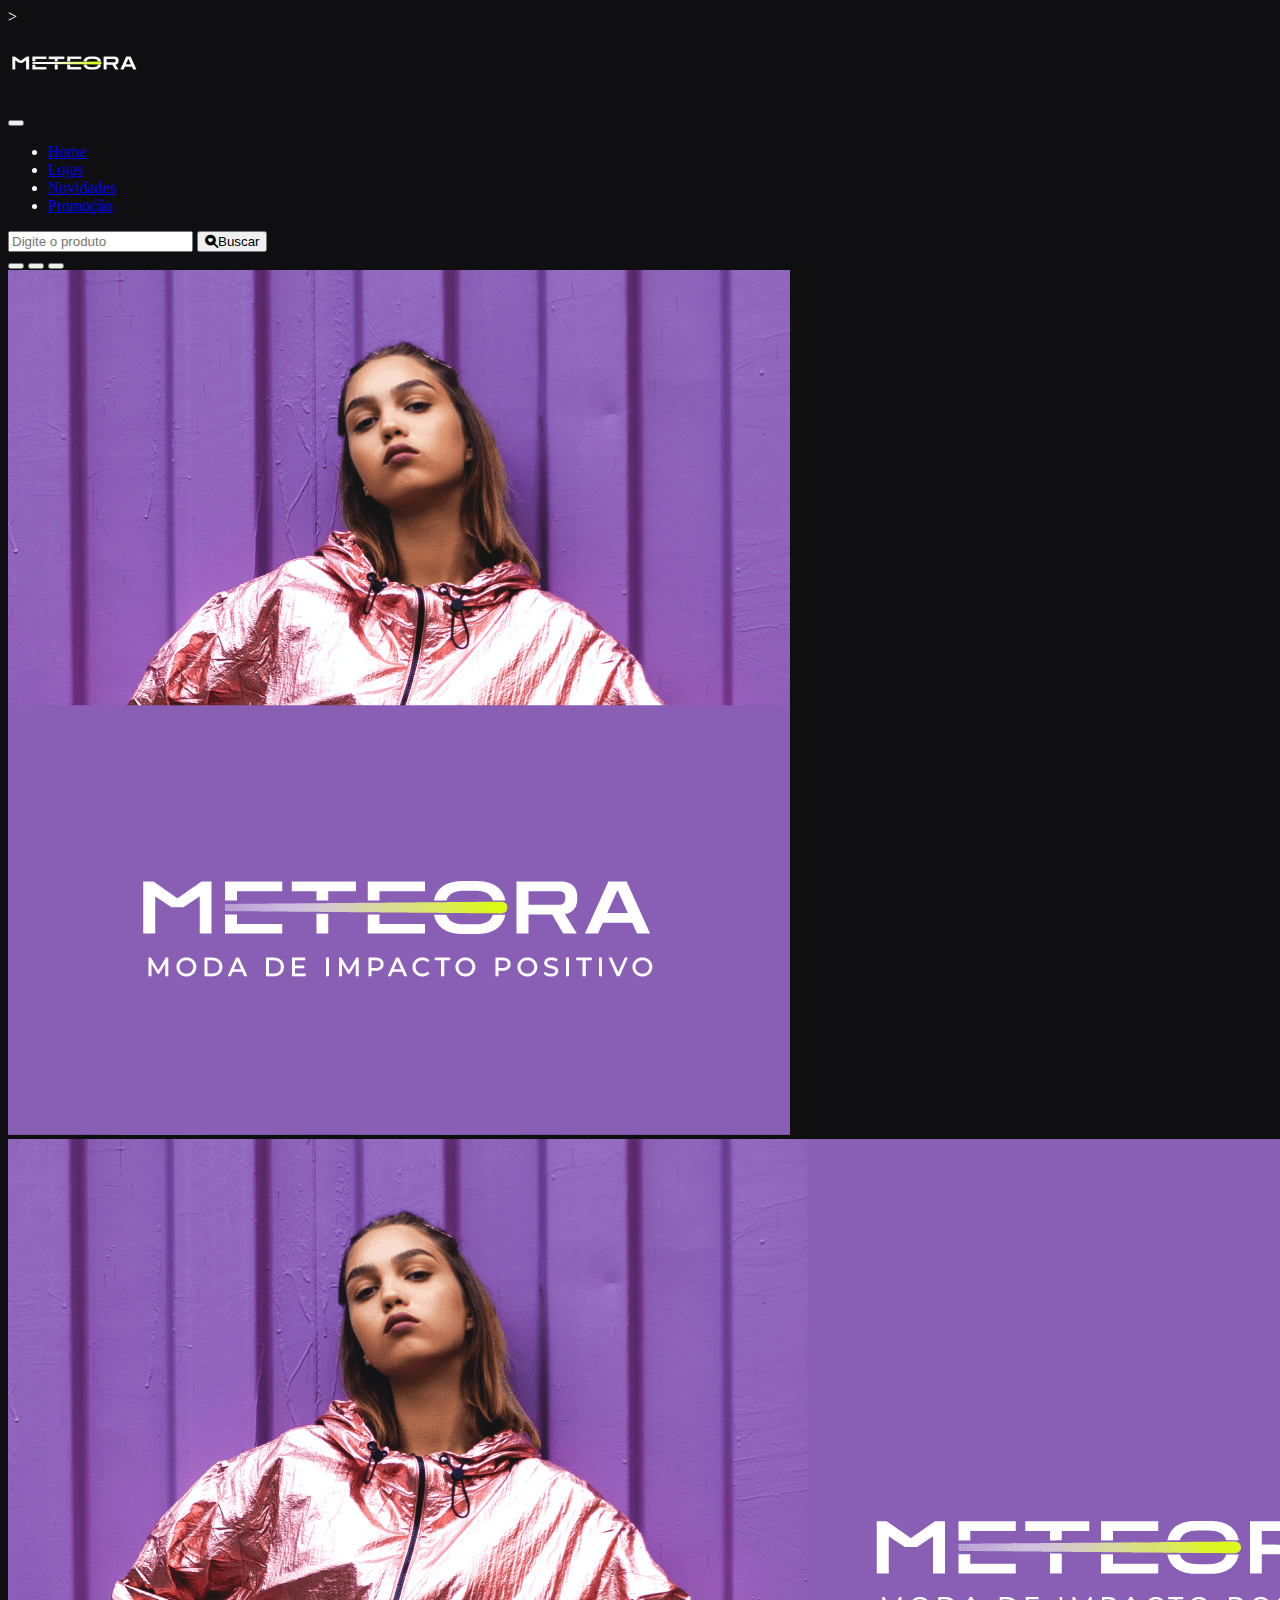
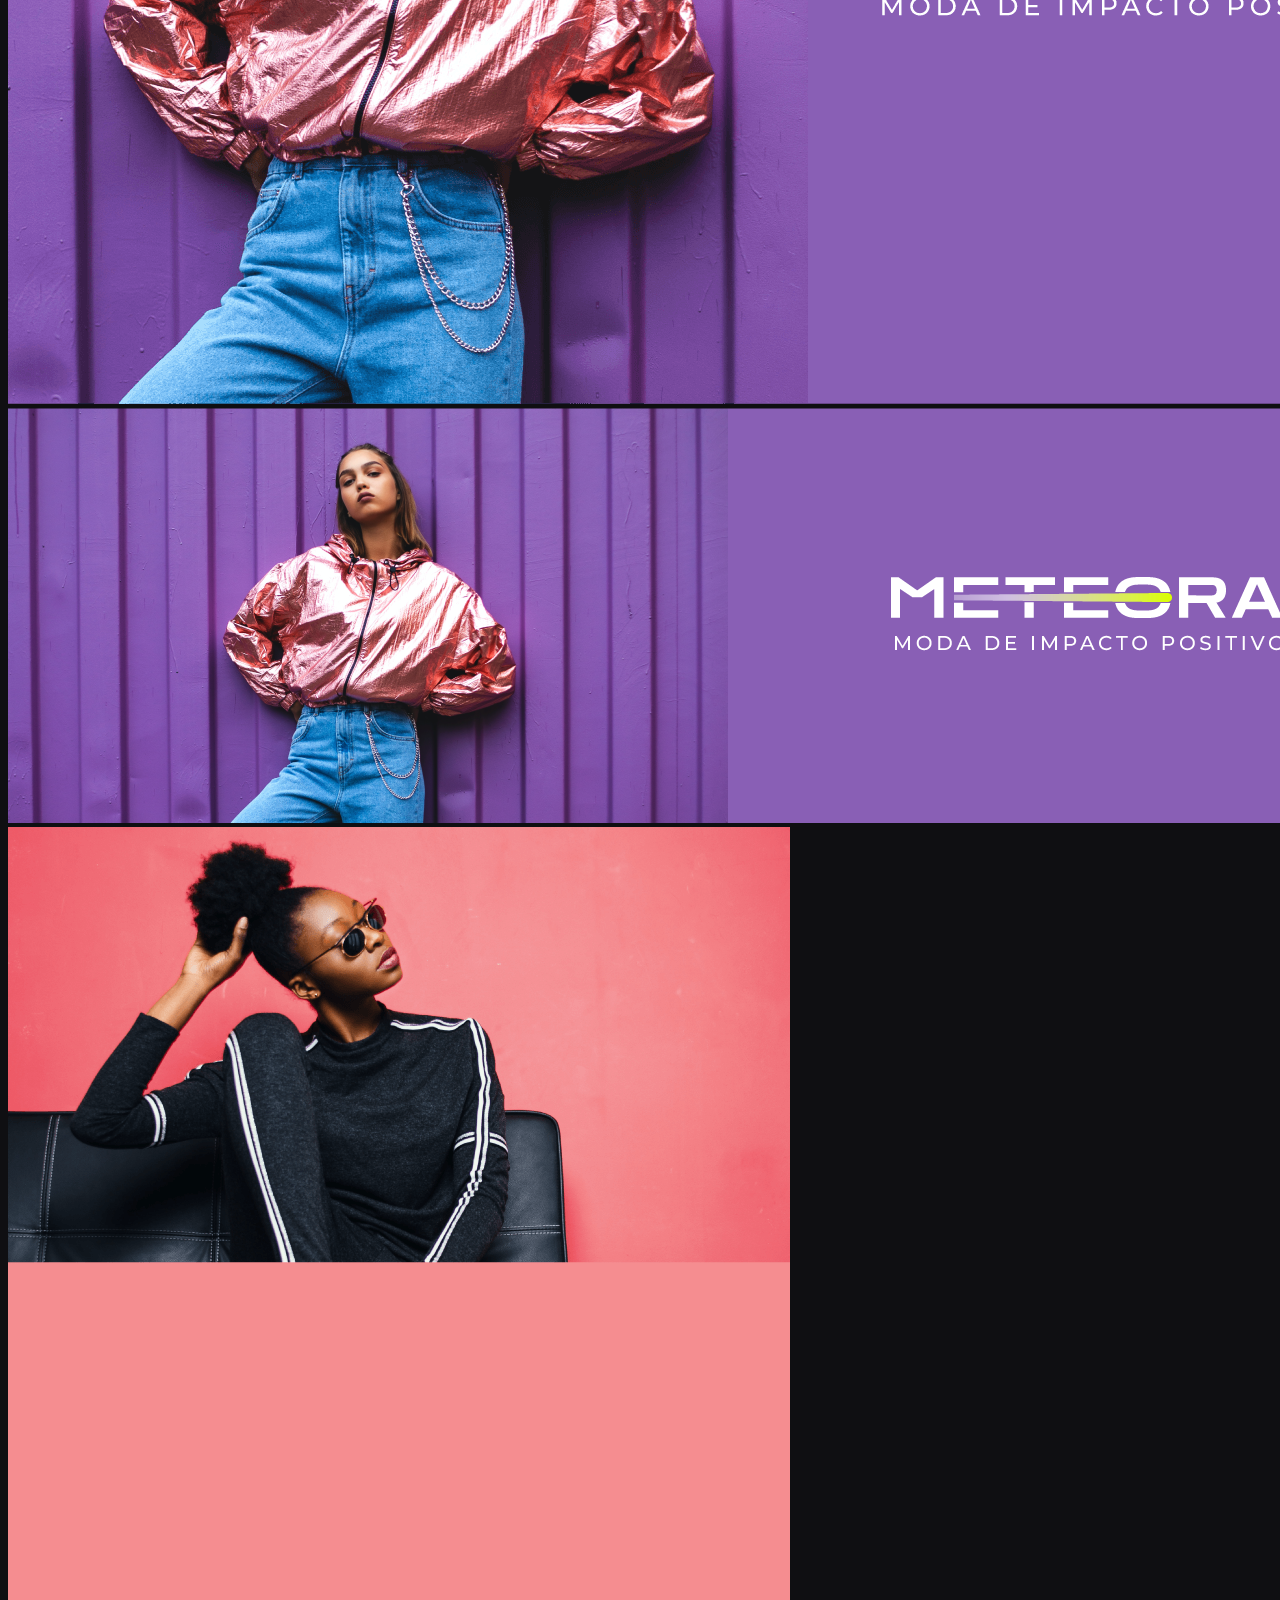
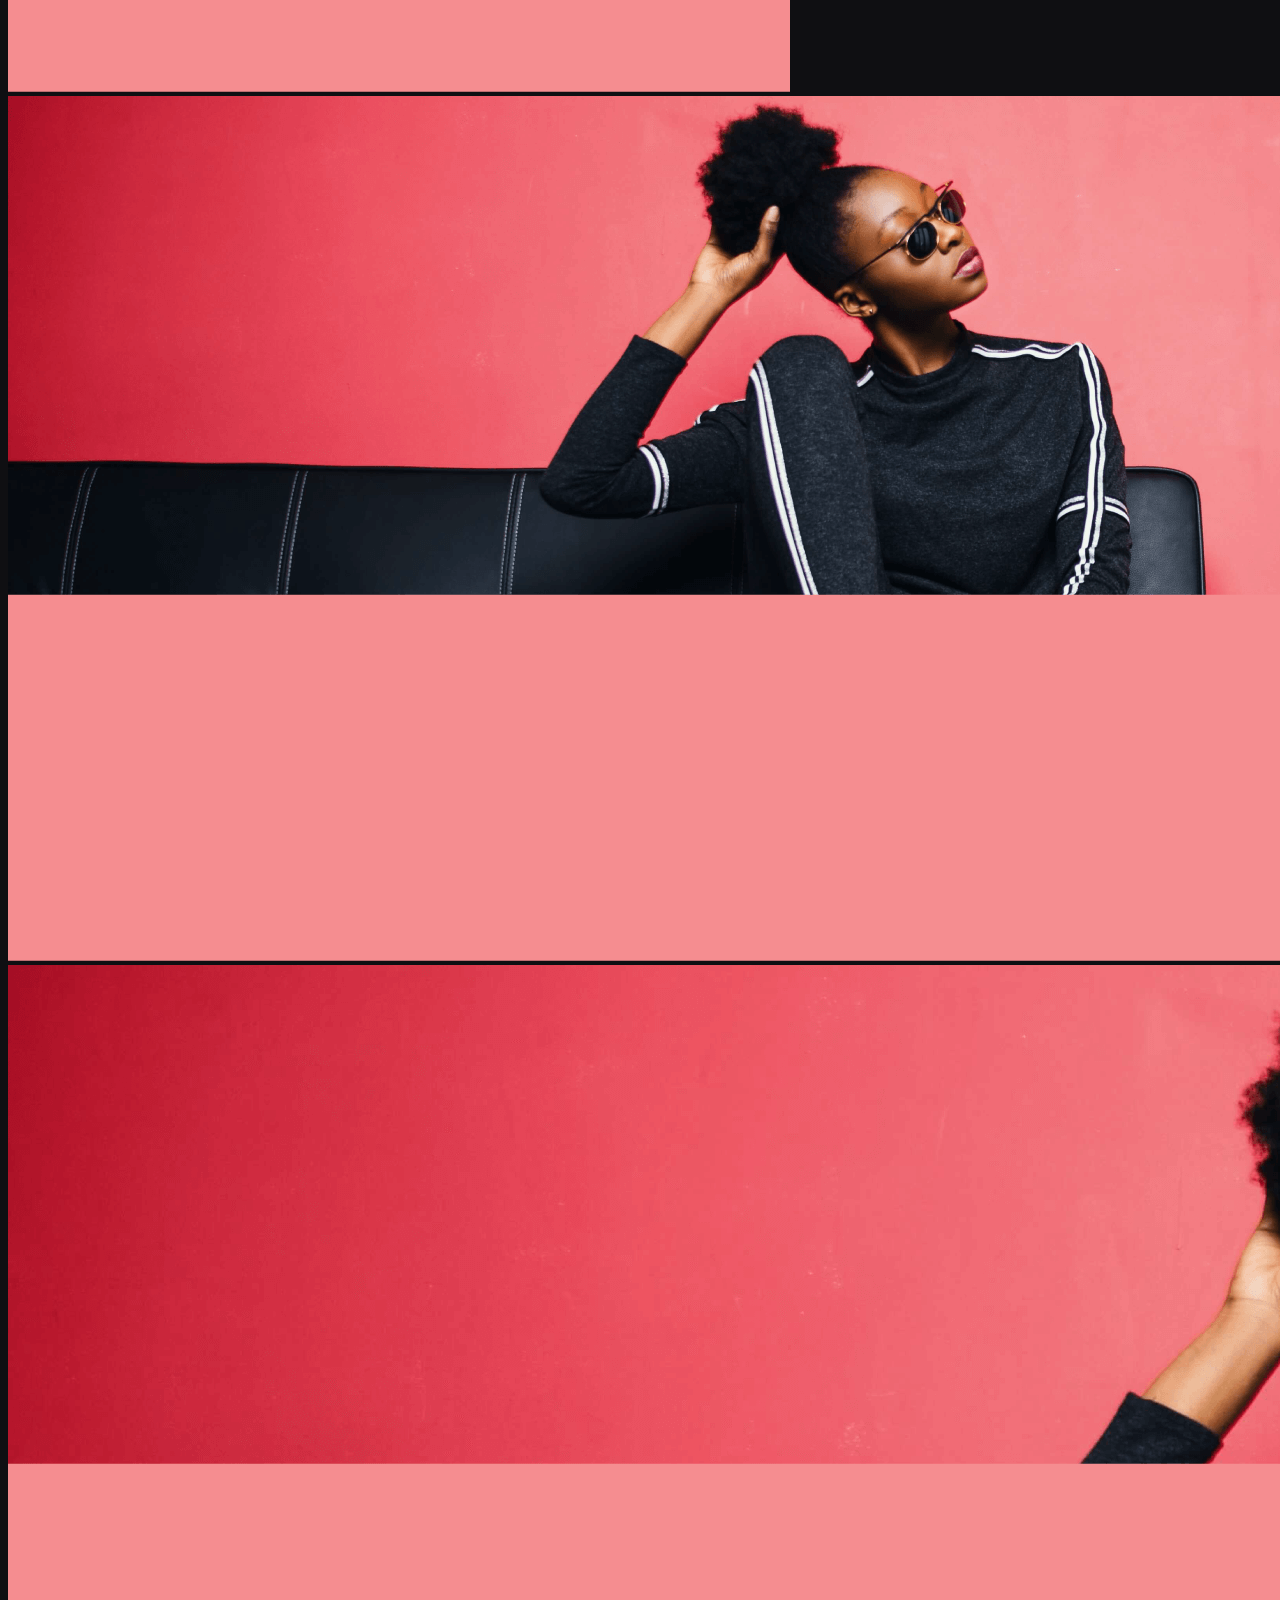
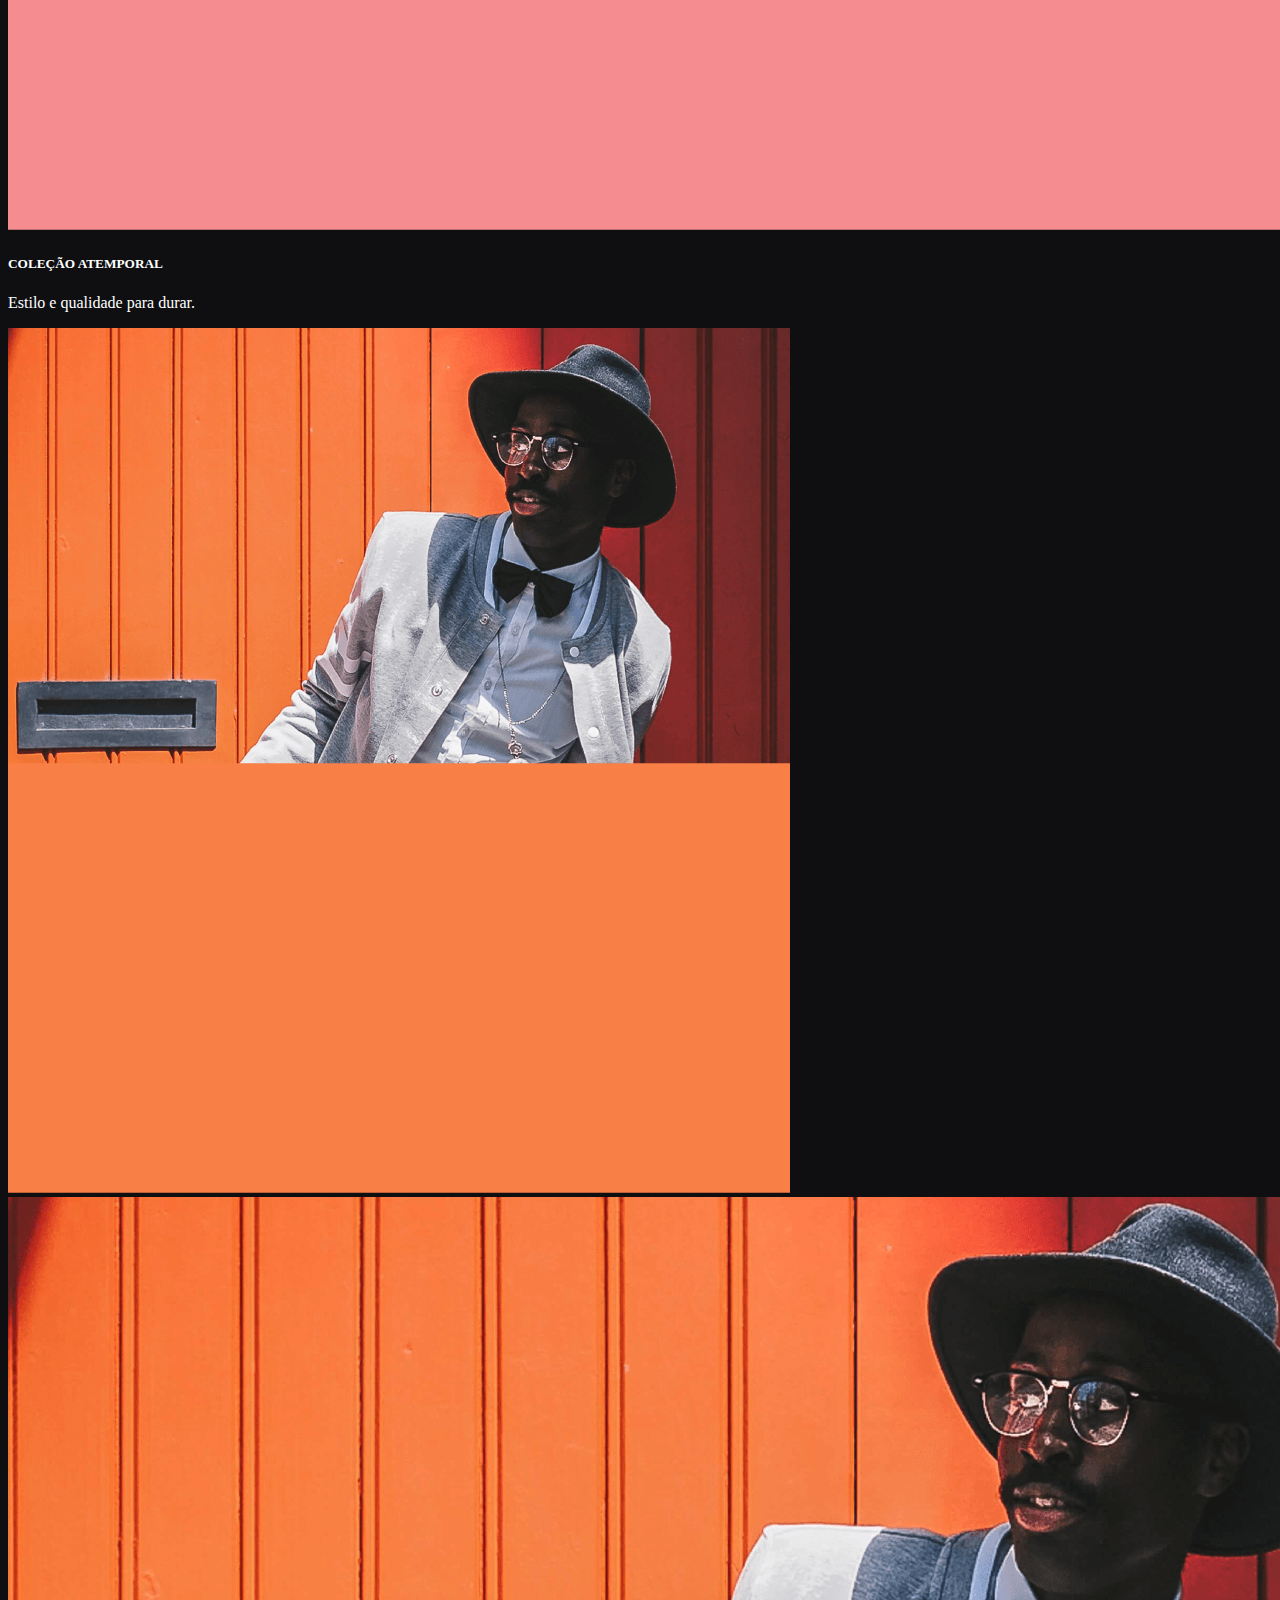
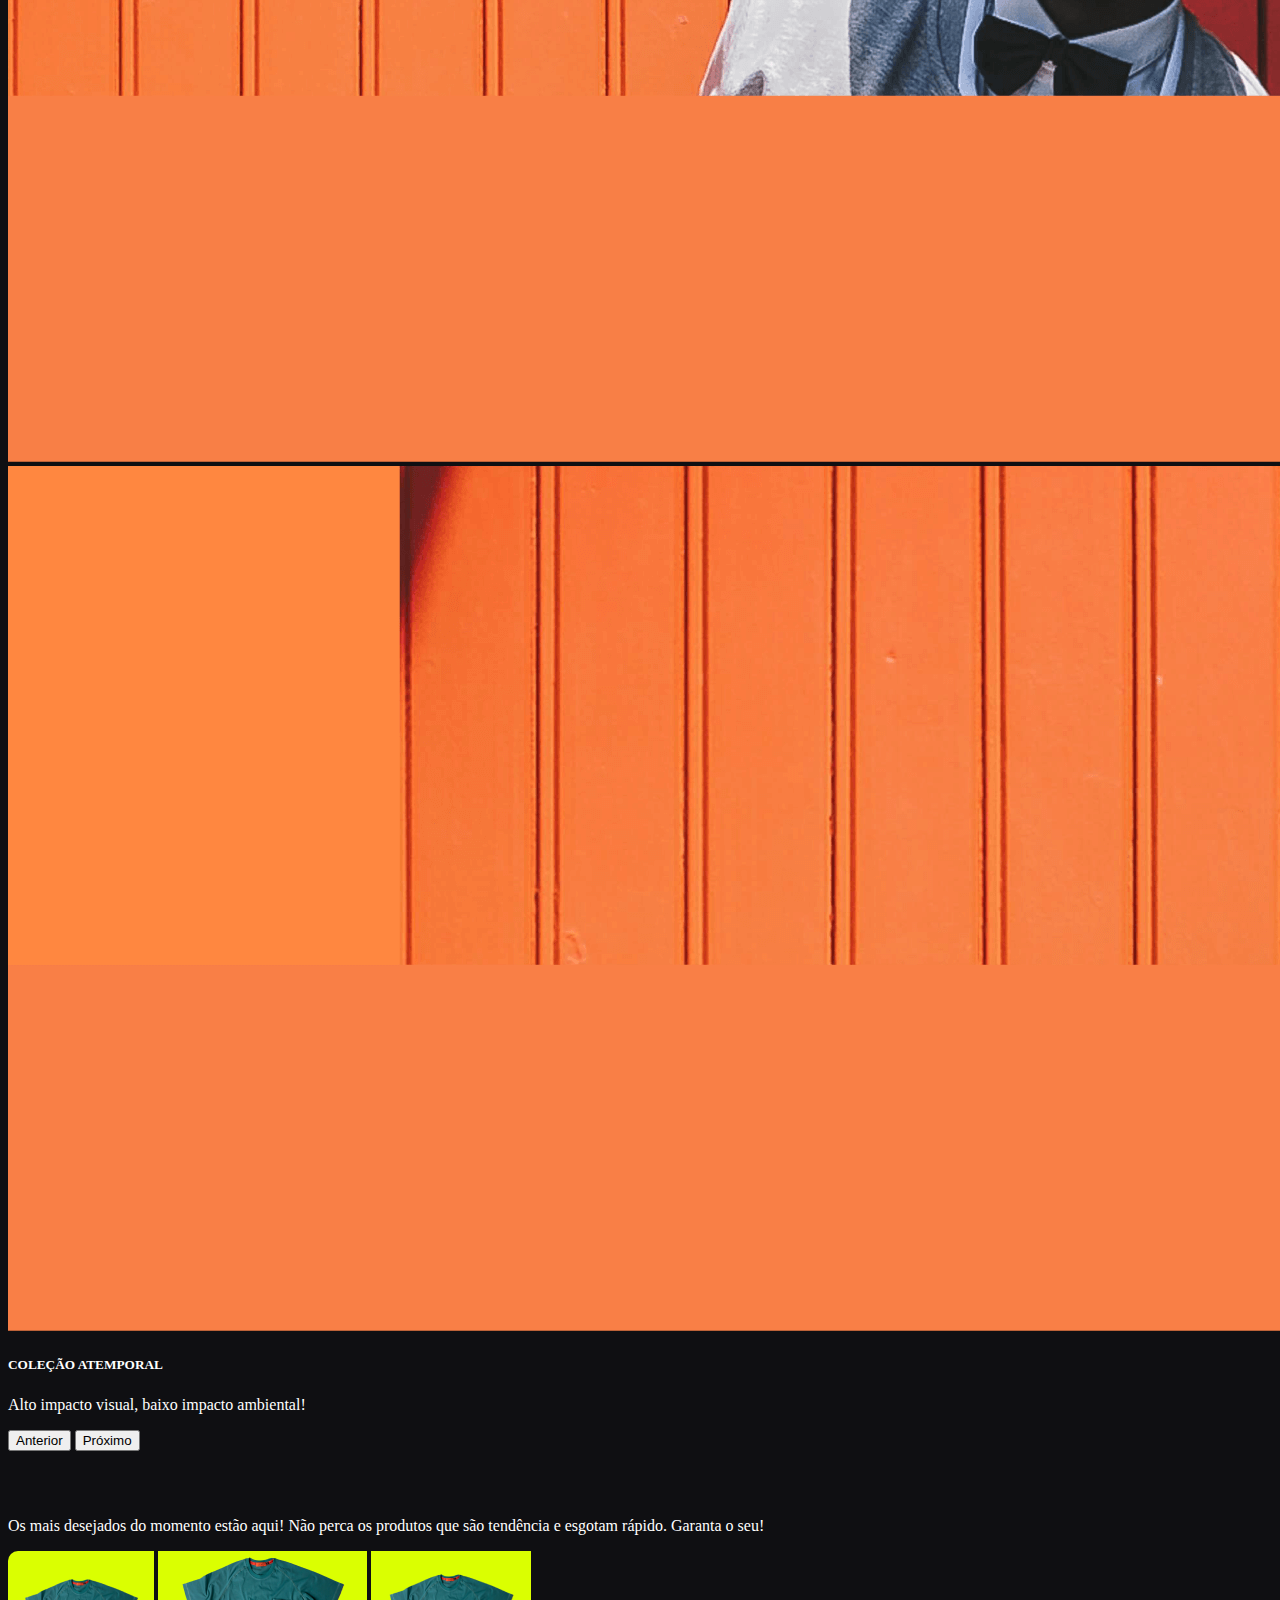
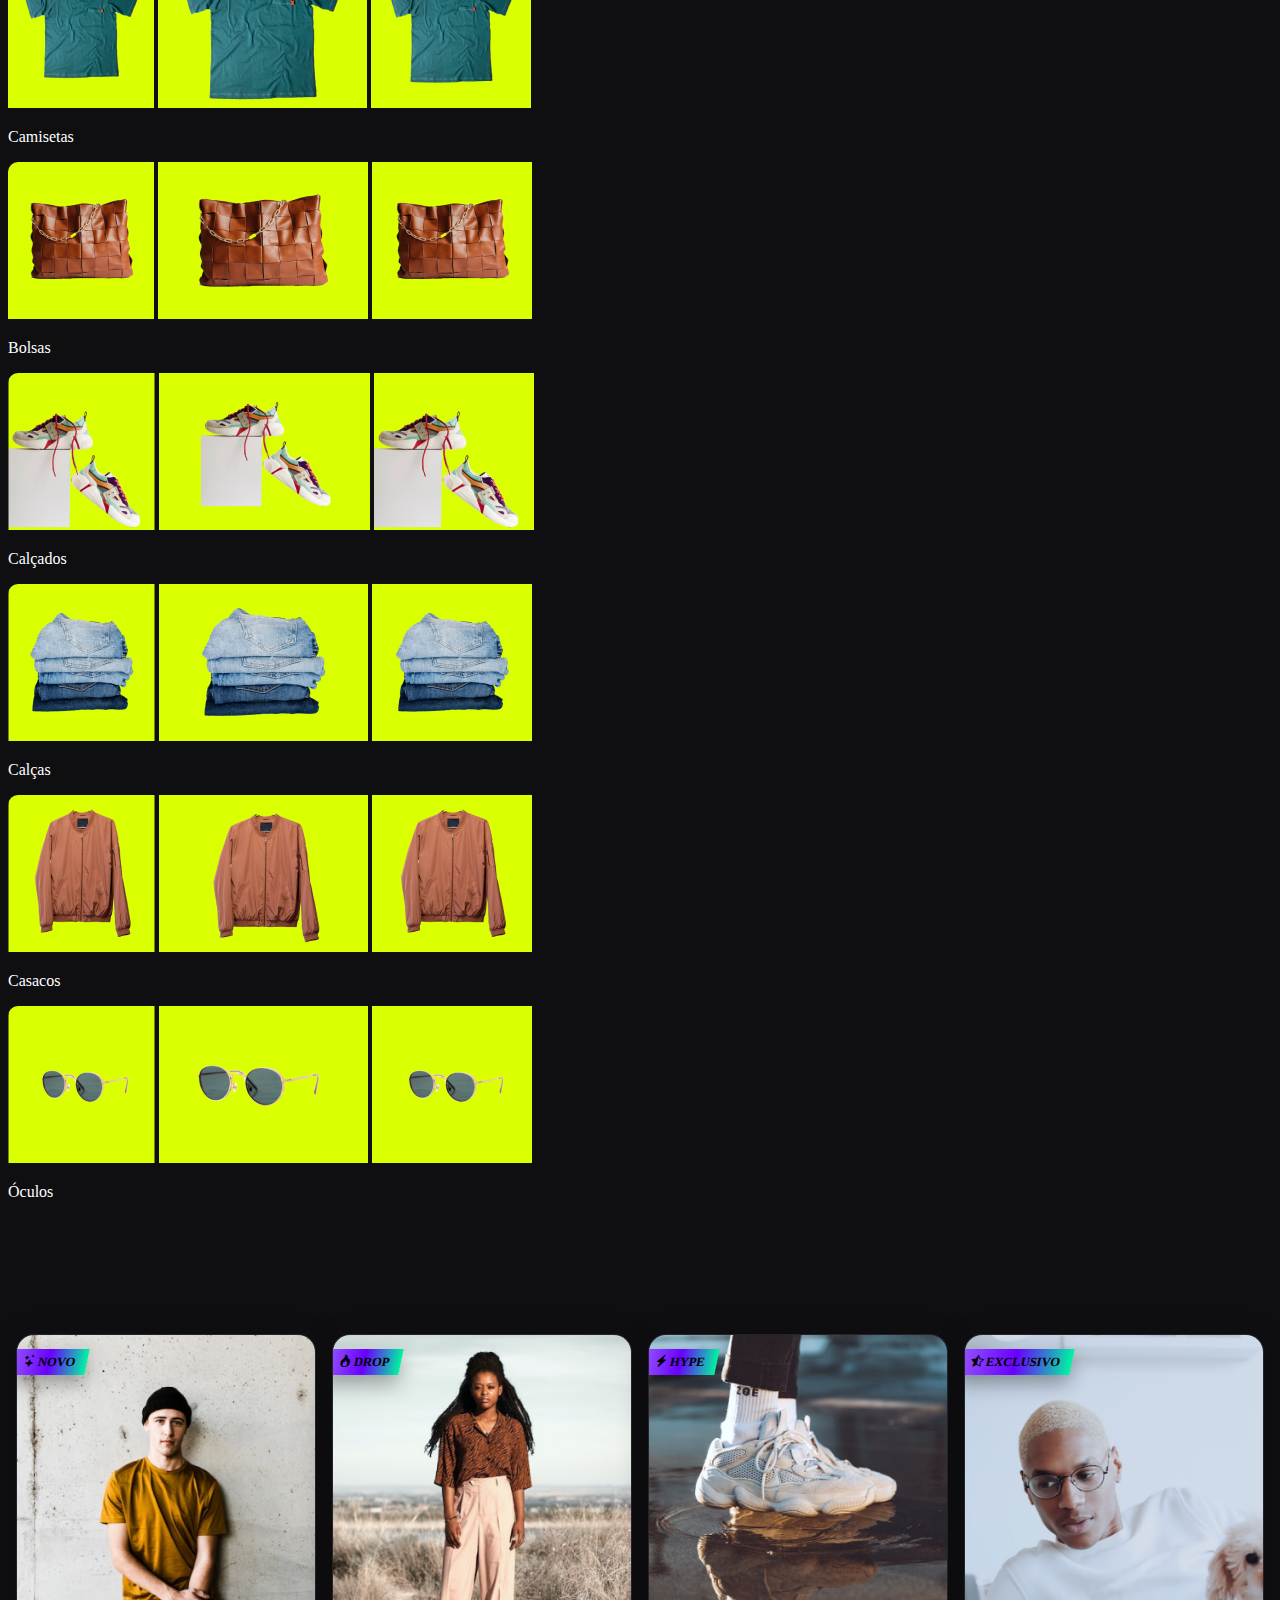
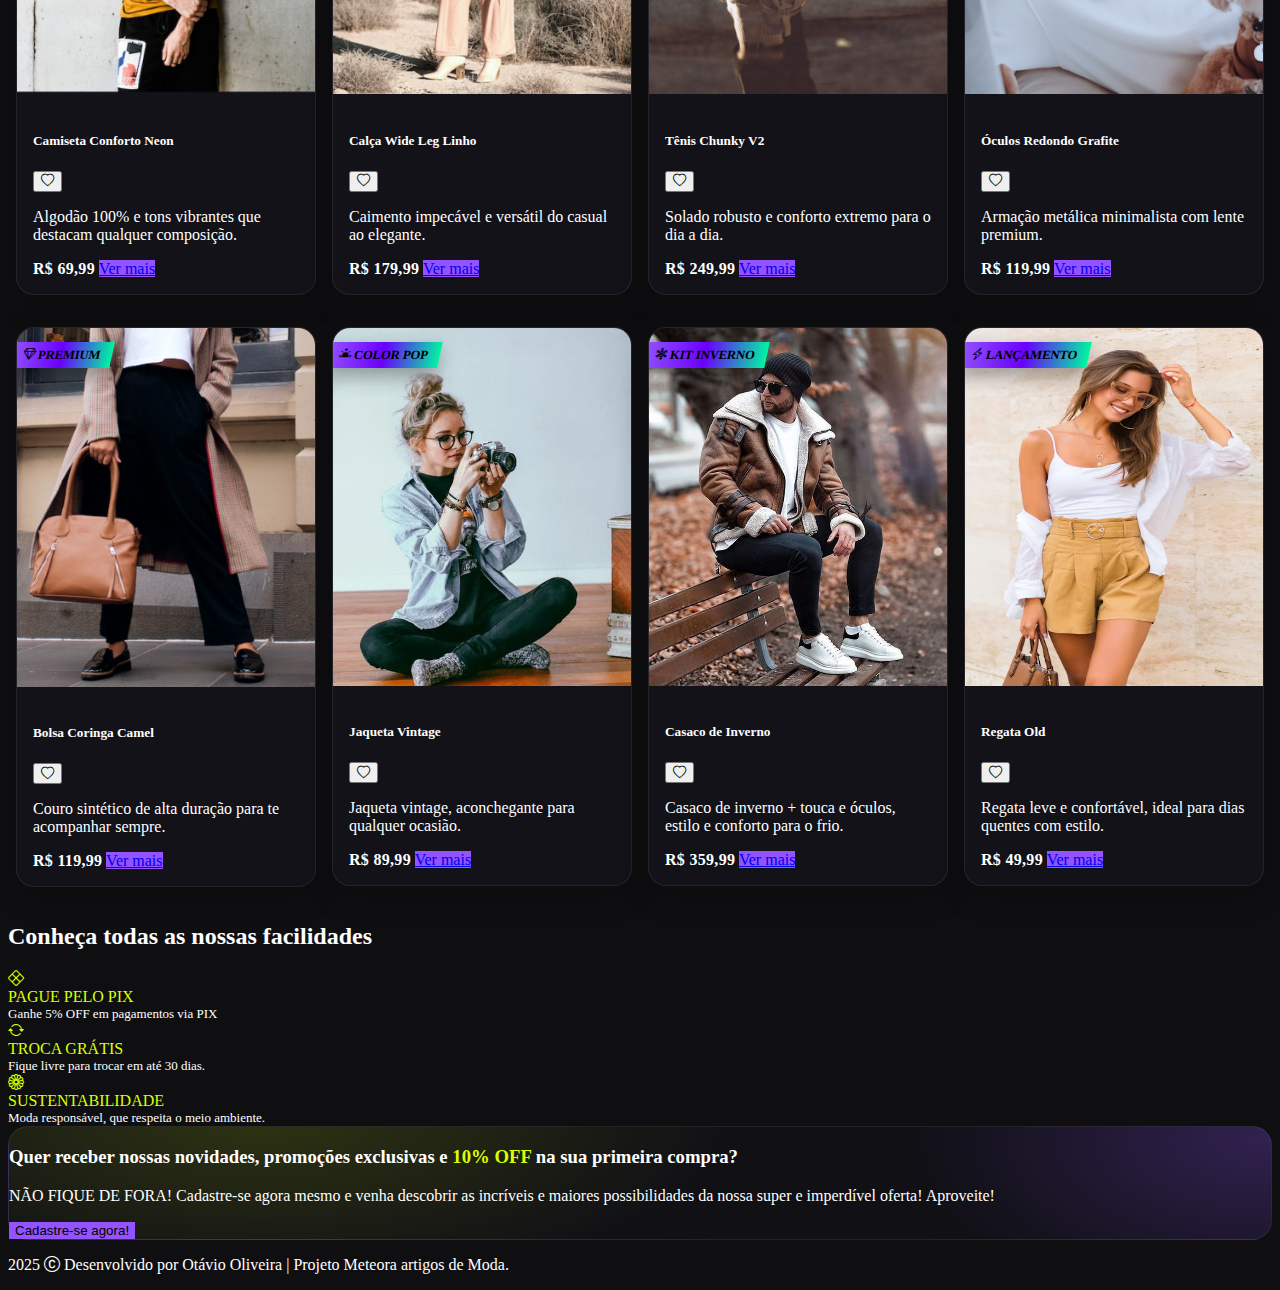
<file: index.html>
<!DOCTYPE html>
<html lang="pt-br">
    <head>
        <meta charset="UTF-8">
        <meta http-equiv="X-UA-Compatible" content="IE=edge">
        <meta name="viewport" content="width=device-width, initial-scale=1.0">
        <link rel="shortcut icon" href="./assets/favicon.png" type="image/x-icon">
        <title>Meteora</title>
        <link rel="stylesheet" href="https://cdn.jsdelivr.net/npm/bootstrap-icons@1.10.3/font/bootstrap-icons.css">
        <link rel="stylesheet" href="https://unpkg.com/aos@2.3.4/dist/aos.css">
        <link
            href="https://cdn.jsdelivr.net/npm/bootstrap@5.3.0-alpha1/dist/css/bootstrap.min.css"
            rel="stylesheet"
            integrity="sha384-GLhlTQ8iRABdZLl6O3oVMWSktQOp6b7In1Zl3/Jr59b6EGGoI1aFkw7cmDA6j6gD"
            crossorigin="anonymous"
        >
        <link rel="stylesheet" href="assets/style/estilos.css">
    </head>
    <body class="d-flex flex-column" style="min-height: 100vh;"></body>
    >
    <nav class="navbar navbar-expand-md bg-black navbar-dark fixed-top">
        <div class="container-fluid">
            <a class="navbar-brand" href="#">
                <h1 class="m-0">
                    <img class="d-block" src="./assets/logo-meteora.png" alt="Logo da loja Meteora">
                </h1>
            </a>
            <button
                class="navbar-toggler"
                type="button"
                data-bs-toggle="collapse"
                data-bs-target="#navbarSupportedContent"
                aria-controls="navbarSupportedContent"
                aria-expanded="false"
                aria-label="Toggle navigation"
            >
                <span class="navbar-toggler-icon"></span>
            </button>
            <div class="collapse navbar-collapse" id="navbarSupportedContent">
                <ul class="navbar-nav me-auto">
                    <li class="nav-item">
                        <a class="nav-link active" aria-current="page" href="#">Home</a>
                    </li>
                    <li class="nav-item">
                        <a class="nav-link" href="Lojas.html">Lojas</a>
                    </li>
                    <li class="nav-item">
                        <a class="nav-link" href="novidades.html">Novidades</a>
                    </li>
                    <li class="nav-item">
                        <a class="nav-link" href="promocoes.html">Promoção</a>
                    </li>
                </ul>
                <form class="d-flex" role="search">
                    <input
                        class="form-control me-2 rounded-0"
                        type="search"
                        placeholder="Digite o produto"
                        aria-label="Pesquisar"
                    >
                    <button class="btn btn-outline-light rounded-0 d-flex align-items-center" type="submit">
                        <i class="bi bi-search-heart-fill me-1"></i>Buscar
                    </button>
                </form>
            </div>
        </div>
    </nav>
    <div id="carouselExampleCaptions" class="carousel slide" data-bs-ride="carousel">
        <div class="carousel-indicators">
            <button
                type="button"
                data-bs-target="#carouselExampleCaptions"
                data-bs-slide-to="0"
                class="active"
                aria-current="true"
                aria-label="Slide 1"
            ></button>
            <button
                type="button"
                data-bs-target="#carouselExampleCaptions"
                data-bs-slide-to="1"
                aria-label="Slide 2"
            ></button>
            <button
                type="button"
                data-bs-target="#carouselExampleCaptions"
                data-bs-slide-to="2"
                aria-label="Slide 3"
            ></button>
        </div>
        <div class="carousel-inner">
            <div class="carousel-item active">
                <img class="w-100 img-fluid d-md-none" src="./assets/Mobile/banner1-mobile.png" alt="Modelo feminina vestindo blusa rosa fluorescente, em fundo lilás.">
                <img class="w-100 img-fluid d-none d-md-block d-xl-none" src="./assets/Tablet/banner1-tablet.png" alt="Modelo feminina vestindo blusa rosa fluorescente, em fundo lilás.">
                <img class="w-100 img-fluid d-none d-xl-block" src="./assets/Desktop/banner1-desktop.png" alt="Modelo feminina vestindo blusa rosa fluorescente, em fundo lilás.">
            </div>
            <div class="carousel-item">
                <img class="w-100 img-fluid d-md-none" src="./assets/Mobile/banner2-mobile.png" alt="Modelo feminina utilizando óculos escuros e vestindo conjunto esportivo de blusa e calça na cor preta, sentada em um sofá preto em um fundo rosa.">
                <img class="w-100 img-fluid d-none d-md-block d-xl-none" src="./assets/Tablet/banner2-tablet.png" alt="Modelo feminina utilizando óculos escuros e vestindo conjunto esportivo de blusa e calça na cor preta, sentada em um sofá preto em um fundo rosa.">
                <img class="w-100 img-fluid d-none d-xl-block" src="./assets/Desktop/banner2-desktop.png" alt="Modelo feminina utilizando óculos escuros e vestindo conjunto esportivo de blusa e calça na cor preta, sentada em um sofá preto em um fundo rosa.">
                <div class="carousel-caption">
                    <h5 class="fs-1">COLEÇÃO ATEMPORAL</h5>
                    <p class="fs-4">Estilo e qualidade para durar.</p>
                </div>
            </div>
            <div class="carousel-item">
                <img class="w-100 img-fluid d-md-none" src="./assets/Mobile/banner3-mobile.png" alt="Modelo feminina utilizando óculos escuros e vestindo conjunto esportivo de blusa e calça na cor preta, sentada em um sofá preto em um fundo rosa.">
                <img class="w-100 img-fluid d-none d-md-block d-xl-none" src="./assets/Tablet/banner3-tablet.png" alt="Modelo feminina utilizando óculos escuros e vestindo conjunto esportivo de blusa e calça na cor preta, sentada em um sofá preto em um fundo rosa.">
                <img class="w-100 img-fluid d-none d-xl-block" src="./assets/Desktop/banner3-desktop.png" alt="Modelo feminina utilizando óculos escuros e vestindo conjunto esportivo de blusa e calça na cor preta, sentada em um sofá preto em um fundo rosa.">
                <div class="carousel-caption">
                    <h5 class="fs-1">COLEÇÃO ATEMPORAL</h5>
                    <p class="fs-4">Alto impacto visual, baixo impacto ambiental!</p>
                </div>
            </div>
        </div>
        <button
            class="carousel-control-prev"
            type="button"
            data-bs-target="#carouselExampleCaptions"
            data-bs-slide="prev"
        >
            <span class="carousel-control-prev-icon" aria-hidden="true"></span>
            <span class="visually-hidden">Anterior</span>
        </button>
        <button
            class="carousel-control-next"
            type="button"
            data-bs-target="#carouselExampleCaptions"
            data-bs-slide="next"
        >
            <span class="carousel-control-next-icon" aria-hidden="true"></span>
            <span class="visually-hidden">Próximo</span>
        </button>
    </div>
    <h2
        class="animated-title text-center fw-bold pt-4"
        data-aos="fade-up"
        data-aos-delay="100"
        data-aos-duration="1000"
    >
        <i class="bi bi-box-seam-fill"></i>
        Nossos Artigos
    </h2>
    <p class="animated-title text-center lead text-light opacity-75 mb-4 pb-3">
        Os mais desejados do momento estão aqui! Não
    perca os produtos que são tendência e esgotam rápido. Garanta o seu!
    </p>
    <div class="container row mx-auto g-4">
        <div class="col-6 col-md-4 col-xxl-2">
            <div class="card">
                <img class="d-md-none d-block" src="./assets/Mobile/categorias/categoria-camiseta.png" alt="Camiseta masculina de manga na cor verde, com bolso, com detalhe vermelho.">
                <img class="d-none d-md-block d-xl-none" src="./assets/Tablet/categorias/categoria-camiseta.png" alt="Camiseta masculina de manga na cor verde, com bolso, com detalhe vermelho.">
                <img class="d-none d-xl-block" src="./assets/Desktop/categorias/categoria-camiseta.png" alt="Camiseta masculina de manga na cor verde, com bolso, com detalhe vermelho.">
                <div class="card-header bg-black text-bg-dark">
                    <p class="text-center card-text">
                        Camisetas
                    </p>
                </div>
            </div>
        </div>
        <div class="col-6 col-md-4 col-xxl-2">
            <div class="card">
                <img class="d-md-none d-block" src="./assets/Mobile/categorias/categoria-bolsas.png" alt="Bolsa feminina de couro na cor marrom, com cortes quadrados, e alça dourada em formato de corrente com detalhe verde, em fundo verde limão.">
                <img class="d-none d-md-block d-xl-none" src="./assets/Tablet/categorias/categoria-bolsas.png" alt="Bolsa feminina de couro na cor marrom, com cortes quadrados, e alça dourada em formato de corrente com detalhe verde, em fundo verde limão.">
                <img class="d-none d-xl-block" src="./assets/Desktop/categorias/categoria-bolsa.png" alt="Bolsa feminina de couro na cor marrom, com cortes quadrados, e alça dourada em formato de corrente com detalhe verde, em fundo verde limão.">
                <div class="card-header bg-black text-bg-dark">
                    <p class="text-center card-text">
                        Bolsas
                    </p>
                </div>
            </div>
        </div>
        <div class="col-6 col-md-4 col-xxl-2">
            <div class="card">
                <img class="d-md-none d-block" src="./assets/Mobile/categorias/categoria-calcados.png" alt="Par de tênis unissex com cor predominante branca e traços na cores laranja, azul, verde e cadarço vermelho, em fundo verde limão.">
                <img class="d-none d-md-block d-xl-none" src="./assets/Tablet/categorias/categoria-calcados.png" alt="Par de tênis unissex com cor predominante branca e traços na cores laranja, azul, verde e cadarço vermelho, em fundo verde limão.">
                <img class="d-none d-xl-block" src="./assets/Desktop/categorias/categoria-calcados.png" alt="Par de tênis unissex com cor predominante branca e traços na cores laranja, azul, verde e cadarço vermelho, em fundo verde limão.">
                <div class="card-header bg-black text-bg-dark">
                    <p class="text-center card-text">
                        Calçados
                    </p>
                </div>
            </div>
        </div>
        <div class="col-6 col-md-4 col-xxl-2">
            <div class="card">
                <img class="d-md-none d-block" src="./assets/Mobile/categorias/categoria-calcas.png" alt="Quatro calças jeans dobradas e organizadas uma acima da outra, em fundo verde limão.">
                <img class="d-none d-md-block d-xl-none" src="./assets/Tablet/categorias/categoria-calcas.png" alt="Quatro calças jeans dobradas e organizadas uma acima da outra, em fundo verde limão.">
                <img class="d-none d-xl-block" src="./assets/Desktop/categorias/categoria-calcas.png" alt="Quatro calças jeans dobradas e organizadas uma acima da outra, em fundo verde limão.">
                <div class="card-header bg-black text-bg-dark">
                    <p class="text-center card-text">
                        Calças
                    </p>
                </div>
            </div>
        </div>
        <div class="col-6 col-md-4 col-xxl-2">
            <div class="card">
                <img class="d-md-none d-block" src="./assets/Mobile/categorias/categoria-casacos.png" alt="Casaco masculino na cor marrom em fundo verde limão.">
                <img class="d-none d-md-block d-xl-none" src="./assets/Tablet/categorias/categoria-casacos.png" alt="Casaco masculino na cor marrom em fundo verde limão.">
                <img class="d-none d-xl-block" src="./assets/Desktop/categorias/categoria-casacos.png" alt="Casaco masculino na cor marrom em fundo verde limão.">
                <div class="card-header bg-black text-bg-dark">
                    <p class="text-center card-text">
                        Casacos
                    </p>
                </div>
            </div>
        </div>
        <div class="col-6 col-md-4 col-xxl-2">
            <div class="card">
                <img class="d-md-none d-block" src="./assets/Mobile/categorias/categoria-oculos.png" alt="Óculos de Sol com lentes arredondadas e armação dourada, em fundo verde limão.">
                <img class="d-none d-md-block d-xl-none" src="./assets/Tablet/categorias/categoria-oculos.png" alt="Óculos de Sol com lentes arredondadas e armação dourada, em fundo verde limão.">
                <img class="d-none d-xl-block" src="./assets/Desktop/categorias/categoria-oculos.png" alt="Óculos de Sol com lentes arredondadas e armação dourada, em fundo verde limão.">
                <div class="card-header bg-black text-bg-dark">
                    <p class="text-center card-text">
                        Óculos
                    </p>
                </div>
            </div>
        </div>
    </div>
    <div
        class="aos-hidden"
        data-aos="fade-up"
        data-aos-delay="100"
        data-aos-duration="1000"
    >
        <h2 class="text-center pt-5 fw-bold" id="produtos_bombando">
            <i class="bi bi-bag-plus-fill"></i>
            Produtos que estão bombando!
        </h2>
        <p class="text-center lead text-light opacity-75 mb-4 pb-3">
            Descubra os drops mais quentes. Tendências do momento! Produtos mais desejados esgotam rápido. Garanta já o seu!
        </p>
    </div>
    <main
        id="grid"
        class="container aos-hidden"
        data-aos="fade-up"
        data-aos-delay="300"
        data-aos-duration="1000"
    >
        <div class="masonry d-flex justify-content-center">
            <article
                class="masonry-item"
                data-cat="camisetas"
                data-preco="70"
                data-novo="2025-10-15"
            >
            </div>
        </main>
        <!-- GRID MASONRY DIFERENTÃO -->
        <main id="grid" class="container">
            <div class="masonry d-flex justify-content-center">
                <!-- ITEM 1 -->
                <article
                    class="masonry-item"
                    data-cat="camisetas"
                    data-preco="70"
                    data-novo="2025-10-15"
                >
                    <div class="card-novo">
                        <span class="badge-ribbon">
                            <i class="bi bi-stars me-1"></i>
                            Novo
                        </span>
                        <img src="./assets/Desktop/produtos/camiseta.png" alt="Camiseta conforto">
                        <div class="card-body-novo">
                            <div class="d-flex justify-content-between align-items-start mb-1">
                                <h5 class="fw-bold m-0">Camiseta Conforto Neon</h5>
                                <button class="btn btn-sm btn-link text-white-50 like" aria-label="Favoritar">
                                    <i class="bi bi-heart"></i>
                                </button>
                            </div>
                            <p class="text-white-50 mb-2">Algodão 100% e tons vibrantes que destacam qualquer composição.</p>
                            <div class="d-flex justify-content-between align-items-center">
                                <span class="price">R$ 69,99</span>
                                <a href="#" class="btn btn-roxo btn-sm">Ver mais</a>
                            </div>
                        </div>
                    </div>
                </article>
                <!-- ITEM 2 -->
                <article
                    class="masonry-item"
                    data-cat="calcas"
                    data-preco="180"
                    data-novo="2025-10-10"
                >
                    <div class="card-novo">
                        <span class="badge-ribbon">
                            <i class="bi bi-fire me-1"></i>
                            Drop
                        </span>
                        <img src="./assets/Desktop/produtos/calca.png" alt="Calça alfaiataria">
                        <div class="card-body-novo">
                            <div class="d-flex justify-content-between align-items-start mb-1">
                                <h5 class="fw-bold m-0">Calça Wide Leg Linho</h5>
                                <button class="btn btn-sm btn-link text-white-50 like" aria-label="Favoritar">
                                    <i class="bi bi-heart"></i>
                                </button>
                            </div>
                            <p class="text-white-50 mb-2">Caimento impecável e versátil do casual ao elegante.</p>
                            <div class="d-flex justify-content-between align-items-center">
                                <span class="price">R$ 179,99</span>
                                <a href="#" class="btn btn-roxo btn-sm">Ver mais</a>
                            </div>
                        </div>
                    </div>
                </article>
                <!-- ITEM 3 -->
                <article
                    class="masonry-item"
                    data-cat="calcados"
                    data-preco="250"
                    data-novo="2025-09-25"
                >
                    <div class="card-novo">
                        <span class="badge-ribbon">
                            <i class="bi bi-lightning-charge-fill me-1"></i>
                            Hype
                        </span>
                        <img src="./assets/Desktop/produtos/tenis.png" alt="Tênis Chunky">
                        <div class="card-body-novo">
                            <div class="d-flex justify-content-between align-items-start mb-1">
                                <h5 class="fw-bold m-0">Tênis Chunky V2</h5>
                                <button class="btn btn-sm btn-link text-white-50 like" aria-label="Favoritar">
                                    <i class="bi bi-heart"></i>
                                </button>
                            </div>
                            <p class="text-white-50 mb-2">Solado robusto e conforto extremo para o dia a dia.</p>
                            <div class="d-flex justify-content-between align-items-center">
                                <span class="price">R$ 249,99</span>
                                <a href="#" class="btn btn-roxo btn-sm">Ver mais</a>
                            </div>
                        </div>
                    </div>
                </article>
                <!-- ITEM 4 -->
                <article
                    class="masonry-item"
                    data-cat="acessorios"
                    data-preco="120"
                    data-novo="2025-10-21"
                >
                    <div class="card-novo">
                        <span class="badge-ribbon">
                            <i class="bi bi-star-half me-1"></i>
                            Exclusivo
                        </span>
                        <img src="./assets/Desktop/produtos/oculos.png" alt="Óculos redondo">
                        <div class="card-body-novo">
                            <div class="d-flex justify-content-between align-items-start mb-1">
                                <h5 class="fw-bold m-0">Óculos Redondo Grafite</h5>
                                <button class="btn btn-sm btn-link text-white-50 like" aria-label="Favoritar">
                                    <i class="bi bi-heart"></i>
                                </button>
                            </div>
                            <p class="text-white-50 mb-2">Armação metálica minimalista com lente premium.</p>
                            <div class="d-flex justify-content-between align-items-center">
                                <span class="price">R$ 119,99</span>
                                <a href="#" class="btn btn-roxo btn-sm">Ver mais</a>
                            </div>
                        </div>
                    </div>
                </article>
                <!-- ITEM 5 -->
                <article
                    class="masonry-item"
                    data-cat="acessorios"
                    data-preco="120"
                    data-novo="2025-10-18"
                >
                    <div class="card-novo">
                        <span class="badge-ribbon">
                            <i class="bi bi-gem me-1"></i>
                            Premium
                        </span>
                        <img src="./assets/Desktop/produtos/bolsa.png" alt="Bolsa coringa">
                        <div class="card-body-novo">
                            <div class="d-flex justify-content-between align-items-start mb-1">
                                <h5 class="fw-bold m-0">Bolsa Coringa Camel</h5>
                                <button class="btn btn-sm btn-link text-white-50 like" aria-label="Favoritar">
                                    <i class="bi bi-heart"></i>
                                </button>
                            </div>
                            <p class="text-white-50 mb-2">Couro sintético de alta duração para te acompanhar sempre.</p>
                            <div class="d-flex justify-content-between align-items-center">
                                <span class="price">R$ 119,99</span>
                                <a href="#" class="btn btn-roxo btn-sm">Ver mais</a>
                            </div>
                        </div>
                    </div>
                </article>
                <!-- ITEM 6 extra de exemplo (duplicando camiseta para variar alturas no masonry) -->
                <article
                    class="masonry-item"
                    data-cat="camisetas"
                    data-preco="70"
                    data-novo="2025-10-20"
                >
                    <div class="card-novo">
                        <span class="badge-ribbon">
                            <i class="bi bi-sunrise-fill me-1"></i>
                            Color Pop
                        </span>
                        <img style="height: 358px;" src="./assets/Tablet/produtos/Jaqueta.jpg" alt="Camiseta vibrante">
                        <div class="card-body-novo">
                            <div class="d-flex justify-content-between align-items-start mb-1">
                                <h5 class="fw-bold m-0">Jaqueta Vintage</h5>
                                <button class="btn btn-sm btn-link text-white-50 like" aria-label="Favoritar">
                                    <i class="bi bi-heart"></i>
                                </button>
                            </div>
                            <p class="text-white-50 mb-2">Jaqueta vintage, aconchegante para qualquer ocasião.</p>
                            <div class="d-flex justify-content-between align-items-center">
                                <span class="price">R$ 89,99</span>
                                <a href="#" class="btn btn-roxo btn-sm">Ver mais</a>
                            </div>
                        </div>
                    </div>
                </article>
                <!-- ITEM 7 extra de exemplo (duplicando camiseta para variar alturas no masonry) -->
                <article
                    class="masonry-item"
                    data-cat="camisetas"
                    data-preco="360"
                    data-novo="2025-10-20"
                >
                    <div class="card-novo">
                        <span class="badge-ribbon">
                            <i class="bi bi-snow2"></i>
                            Kit inverno
                        </span>
                        <img style="height: 358px;" src="./assets/Tablet/produtos/Casaco.jpg" alt="Camiseta vibrante">
                        <div class="card-body-novo">
                            <div class="d-flex justify-content-between align-items-start mb-1">
                                <h5 class="fw-bold m-0">Casaco de Inverno</h5>
                                <button class="btn btn-sm btn-link text-white-50 like" aria-label="Favoritar">
                                    <i class="bi bi-heart"></i>
                                </button>
                            </div>
                            <p class="text-white-50 mb-2">Casaco de inverno + touca e óculos, estilo e conforto para o frio.</p>
                            <div class="d-flex justify-content-between align-items-center">
                                <span class="price">R$ 359,99</span>
                                <a href="#" class="btn btn-roxo btn-sm">Ver mais</a>
                            </div>
                        </div>
                    </div>
                </article>
                <!-- ITEM 8 extra de exemplo (duplicando camiseta para variar alturas no masonry) -->
                <article
                    class="masonry-item"
                    data-cat="camisetas"
                    data-preco="50"
                    data-novo="2025-10-20"
                >
                    <div class="card-novo">
                        <span class="badge-ribbon">
                            <i class="bi bi-lightning-charge"></i>
                            Lançamento
                        </span>
                        <img style="width: 300px; height: 358px;" src="./assets/Tablet/produtos/regata_branca.jpg" alt="Camiseta ">
                        <div class="card-body-novo">
                            <div class="d-flex justify-content-between align-items-start mb-1">
                                <h5 class="fw-bold m-0">Regata Old</h5>
                                <button class="btn btn-sm btn-link text-white-50 like" aria-label="Favoritar">
                                    <i class="bi bi-heart"></i>
                                </button>
                            </div>
                            <p class="text-white-50 mb-2">Regata leve e confortável, ideal para dias quentes com estilo.</p>
                            <div class="d-flex justify-content-between align-items-center">
                                <span class="price">R$ 49,99</span>
                                <a href="#" class="btn btn-roxo btn-sm">Ver mais</a>
                            </div>
                        </div>
                    </div>
                </article>
            </div>
        </main>
    </div>
    <section class="pb-4 bg-black text-bg-dark">
        <h2 class="text-center py-3">Conheça todas as nossas facilidades</h2>
        <div class="d-flex flex-column flex-lg-row align-items-center justify-content-center gap-3 px-3">
            <div class="divs-facilidades d-flex align-items-center">
                <div>
                    <i style="color: var(--limao);" class="bi bi-x-diamond fs-1"></i>
                </div>
                <div>
                    <div style="color: var(--limao);" class="ms-3 mb-1">PAGUE PELO PIX</div>
                    <div class="texto-menor ms-3">
                        Ganhe 5% OFF em
                    pagamentos via PIX
                    </div>
                </div>
            </div>
            <div class="divs-facilidades d-flex">
                <div>
                    <i style="color: var(--limao);" class="bi bi-arrow-repeat fs-1"></i>
                </div>
                <div>
                    <div style="color: var(--limao);" class="ms-3 mb-1">TROCA GRÁTIS</div>
                    <div class="texto-menor ms-3">Fique livre para trocar em até 30 dias.</div>
                </div>
            </div>
            <div class="divs-facilidades d-flex">
                <div>
                    <i style="color: var(--limao);" class="bi bi-flower1 fs-1"></i>
                </div>
                <div>
                    <div style="color: var(--limao);" class="ms-3 mb-1">SUSTENTABILIDADE</div>
                    <div class="texto-menor ms-3">Moda responsável, que respeita o meio ambiente.</div>
                </div>
            </div>
        </div>
    </section>
    <!-- CTA NEWSLETTER IMPACTANTE -->
    <section class="container pb-5 pt-5">
        <div class="cta-news p-4 p-lg-5 text-center">
            <h3 class="fw-bold mb-2">
                Quer receber nossas novidades, promoções exclusivas e
                <span style="color: var(--limao)">10% OFF</span>
                na sua primeira compra?
            </h3>
            <p class="text-white-50 mb-4">
                NÃO FIQUE DE FORA! Cadastre-se agora mesmo e venha descobrir as incríveis e maiores possibilidades da nossa
            super e imperdível oferta! Aproveite!
            </p>
            <form class="row g-2 justify-content-center">
                <div class="col-12 col-md-auto">
                    <button class="btn btn-roxo btn-lg">Cadastre-se agora!</button>
                </div>
            </form>
        </div>
    </section>
    <!-- FOOTER -->
    <footer class="text-center bg-black text-bg-dark mt-auto">
        <p class="py-1 my-3">
            2025
            <i class="bi bi-c-circle"></i>
            Desenvolvido por Otávio Oliveira |
        Projeto Meteora artigos de Moda.
        </p>
    </footer>
    <script src="https://cdn.jsdelivr.net/npm/bootstrap@5.3.0-alpha1/dist/js/bootstrap.bundle.min.js"
    integrity="sha384-w76AqPfDkMBDXo30jS1Sgez6pr3x5MlQ1ZAGC+nuZB+EYdgRZgiwxhTBTkF7CXvN"
    crossorigin="anonymous"></script>
    <script src="https://unpkg.com/aos@2.3.4/dist/aos.js"></script>
    <script src="assets/javascript/script.js"></script>
</body>
</html>
</file>
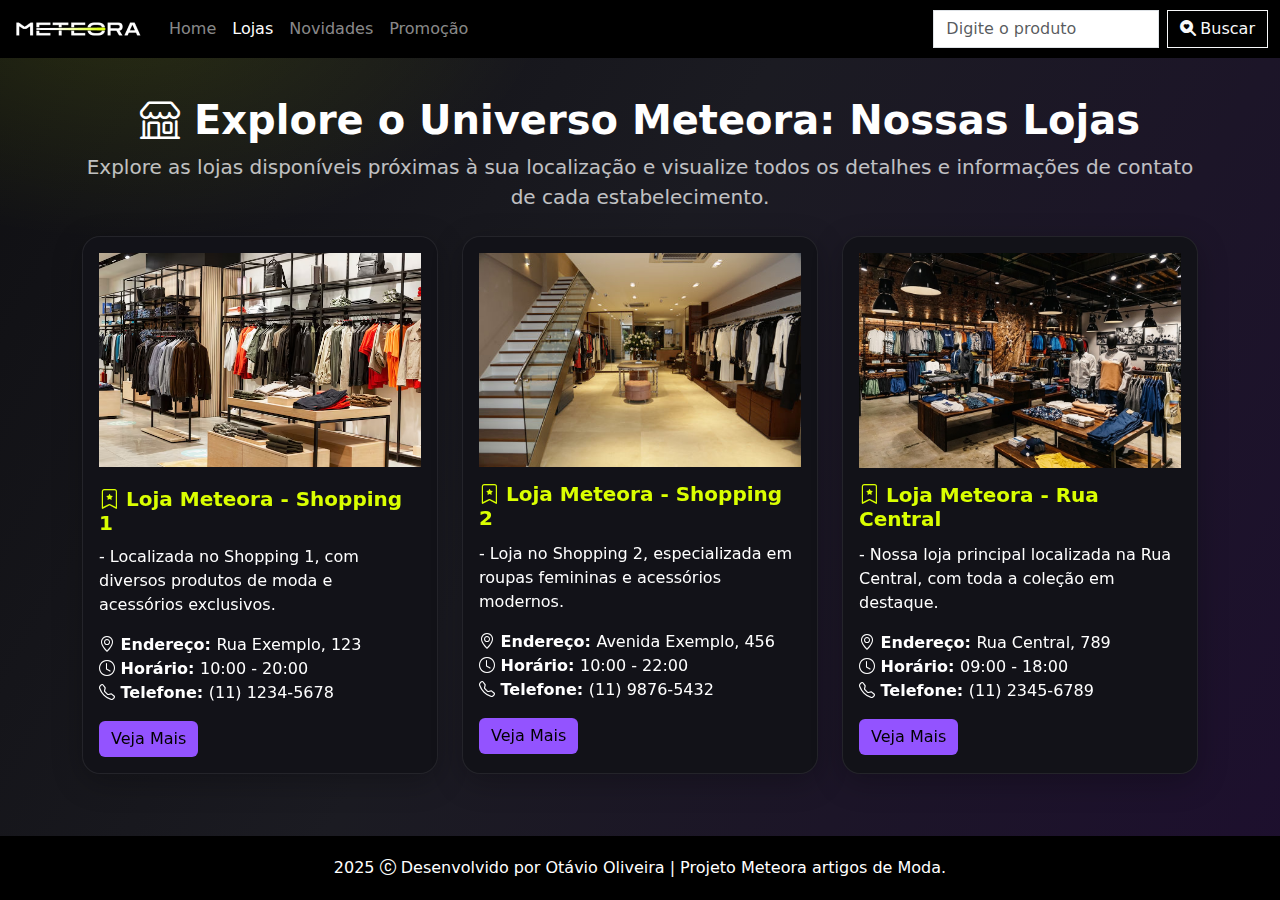
<file: Lojas.html>
<!DOCTYPE html>
<html lang="pt-br">

<head>
    <meta charset="UTF-8">
    <meta http-equiv="X-UA-Compatible" content="IE=edge">
    <meta name="viewport" content="width=device-width, initial-scale=1.0">
    <link rel="shortcut icon" href="./assets/favicon.png" type="image/x-icon">
    <link rel="stylesheet" href="https://cdn.jsdelivr.net/npm/bootstrap-icons@1.10.3/font/bootstrap-icons.css">
    <link rel="stylesheet" href="https://cdn.jsdelivr.net/npm/bootstrap@5.3.0-alpha1/dist/css/bootstrap.min.css">
    <link rel="stylesheet" href="https://unpkg.com/aos@2.3.4/dist/aos.css">
    <link rel="stylesheet" href="assets/style/estilos.css">
    <title>Página de Lojas</title>
</head>

<body class="d-flex flex-column" style="height: 100vh; background: radial-gradient(1200px 500px at 90% -50%,
          rgba(147, 83, 255, 0.45),
          transparent 60%),
        radial-gradient(700px 400px at 10% 0%,
          rgba(218, 255, 1, 0.12),
          transparent 60%), var(--grad-1);">
    <nav class="navbar navbar-expand-md bg-black navbar-dark fixed-top">
        <div class="container-fluid">
            <a class="navbar-brand" href="#">
                <h1 class="m-0">
                    <img class="d-block" src="./assets/logo-meteora.png" alt="Logo da loja Meteora">
                </h1>
            </a>
            <button class="navbar-toggler" type="button" data-bs-toggle="collapse"
                data-bs-target="#navbarSupportedContent" aria-controls="navbarSupportedContent" aria-expanded="false"
                aria-label="Toggle navigation">
                <span class="navbar-toggler-icon"></span>
            </button>
            <div class="collapse navbar-collapse" id="navbarSupportedContent">
                <ul class="navbar-nav me-auto">
                    <li class="nav-item">
                        <a class="nav-link" href="index.html">Home</a>
                    </li>
                    <li class="nav-item">
                        <a class="nav-link active" aria-current="page" href="Lojas.html">Lojas</a>
                    </li>
                    <li class="nav-item">
                        <a class="nav-link" href="novidades.html">Novidades</a>
                    </li>
                    <li class="nav-item">
                        <a class="nav-link" href="promocoes.html">Promoção</a>
                    </li>
                </ul>
                <form class="d-flex" role="search">
                    <input class="form-control me-2 rounded-0" type="search" placeholder="Digite o produto"
                        aria-label="Pesquisar">
                    <button class="btn btn-outline-light rounded-0 d-flex align-items-center" type="submit">
                        <i class="bi bi-search-heart-fill me-1"></i> Buscar
                    </button>
                </form>
            </div>
        </div>
    </nav>
    <!-- Título da Página -->
    <div class="container mt-5 pt-5">
        <h1 class="text-center fw-bold animated-title">
            <i class="bi bi-shop"></i>
            Explore o Universo Meteora: Nossas
            Lojas
        </h1>
        <p class="text-center animated-title lead text-light opacity-75 mb-4">
            Explore as lojas disponíveis próximas à
            sua localização e visualize todos os detalhes e informações de contato de cada estabelecimento.
        </p>
    </div>
    <!-- Grid de Lojas -->
    <div class="container pb-5">
        <div class="row row-cols-1 row-cols-md-2 row-cols-lg-3 g-4">
            <!-- Loja 1 -->
            <div class="col" data-aos="fade-up" data-aos-duration="600">
                <div class="card-novo h-100 p-3">
                    <img src="assets/Lojas/loja1.jpg" class="card-img-top" alt="Loja 1">
                    <div class="card-body">
                        <h5 style="padding-top: 20px; padding-bottom: 10px; color: var(--limao);"
                            class="card-title fw-bold">
                            <i class="bi bi-bookmark-star"></i>
                            Loja Meteora - Shopping 1
                        </h5>
                        <p class="card-text">
                            - Localizada no Shopping 1, com diversos produtos de moda e acessórios
                            exclusivos.
                        </p>
                        <ul class="list-unstyled">
                            <li>
                                <strong>
                                    <i class="bi bi-geo-alt"></i> Endereço:
                                </strong>
                                Rua Exemplo, 123
                            </li>
                            <li>
                                <strong>
                                    <i class="bi bi-clock"></i> Horário:
                                </strong>
                                10:00 - 20:00
                            </li>
                            <li>
                                <strong>
                                    <i class="bi bi-telephone"></i> Telefone:
                                </strong>
                                (11) 1234-5678
                            </li>
                        </ul>
                        <a href="Lojas.html" class="btn btn-primary botao-lilas rounded-2 border-0">Veja Mais</a>
                    </div>
                </div>
            </div>
            <!-- Loja 2 -->
            <div class="col" data-aos="fade-up" data-aos-duration="800">
                <div class="card-novo h-100 p-3">
                    <img src="assets/Lojas/loja2.jpg" class="card-img-top" alt="Loja 2">
                    <div class="card-novo-body">
                        <h5 style="padding-top: 15px; padding-bottom: 4px; color: var(--limao);"
                            class="card-novo-title fw-bold">
                            <i class="bi bi-bookmark-star"></i>
                            Loja Meteora - Shopping
                            2
                            </span>
                        </h5>
                        <p class="card-text">
                            - Loja no Shopping 2, especializada em roupas femininas e acessórios
                            modernos.
                        </p>
                        <ul class="list-unstyled">
                            <li>
                                <strong>
                                    <i class="bi bi-geo-alt"></i> Endereço:
                                </strong>
                                Avenida Exemplo, 456
                            </li>
                            <li>
                                <strong>
                                    <i class="bi bi-clock"></i> Horário:
                                </strong>
                                10:00 - 22:00
                            </li>
                            <li>
                                <strong>
                                    <i class="bi bi-telephone"></i> Telefone:
                                </strong>
                                (11) 9876-5432
                            </li>
                        </ul>
                        <a href="Lojas.html" class="btn btn-primary botao-lilas rounded-2 border-0">Veja Mais</a>
                    </div>
                </div>
            </div>
            <!-- Loja 3 -->
            <div class="col" data-aos="fade-up" data-aos-duration="1000">
                <div class="card-novo h-100 p-3">
                    <img src="assets/Lojas/loja3.jpg" class="card-img-top" alt="Loja 3">
                    <div class="card-body">
                        <h5 style="padding-top: 15px; padding-bottom: 12px; color: var(--limao);"
                            class="card-title fw-bold">
                            <i class="bi bi-bookmark-star"></i>
                            Loja Meteora - Rua Central
                        </h5>
                        <p class="card-text">
                            - Nossa loja principal localizada na Rua Central, com toda a coleção em
                            destaque.
                        </p>
                        <ul class="list-unstyled">
                            <li>
                                <strong>
                                    <i class="bi bi-geo-alt"></i> Endereço:
                                </strong>
                                Rua Central, 789
                            </li>
                            <li>
                                <strong>
                                    <i class="bi bi-clock"></i> Horário:
                                </strong>
                                09:00 - 18:00
                            </li>
                            <li>
                                <strong>
                                    <i class="bi bi-telephone"></i> Telefone:
                                </strong>
                                (11) 2345-6789
                            </li>
                        </ul>
                        <a href="Lojas.html" class="btn btn-primary botao-lilas rounded-2 border-0">Veja Mais</a>
                    </div>
                </div>
            </div>
        </div>
    </div>
    <!-- FOOTER -->
    <footer class="text-center bg-black text-bg-dark mt-auto">
        <p class="py-1 my-3">
            2025
            <i class="bi bi-c-circle"></i>
            Desenvolvido por Otávio Oliveira |
            Projeto Meteora artigos de Moda.
        </p>
    </footer>
    <script src="https://cdn.jsdelivr.net/npm/bootstrap@5.3.0-alpha1/dist/js/bootstrap.bundle.min.js"
        integrity="sha384-w76AqPfDkMBDXo30jS1Sgez6pr3x5MlQ1ZAGC+nuZB+EYdgRZgiwxhTBTkF7CXvN"
        crossorigin="anonymous"></script>
    <script src="https://unpkg.com/aos@2.3.4/dist/aos.js"></script>
    <script src="assets/javascript/script.js"></script>
</body>

</html>
</file>
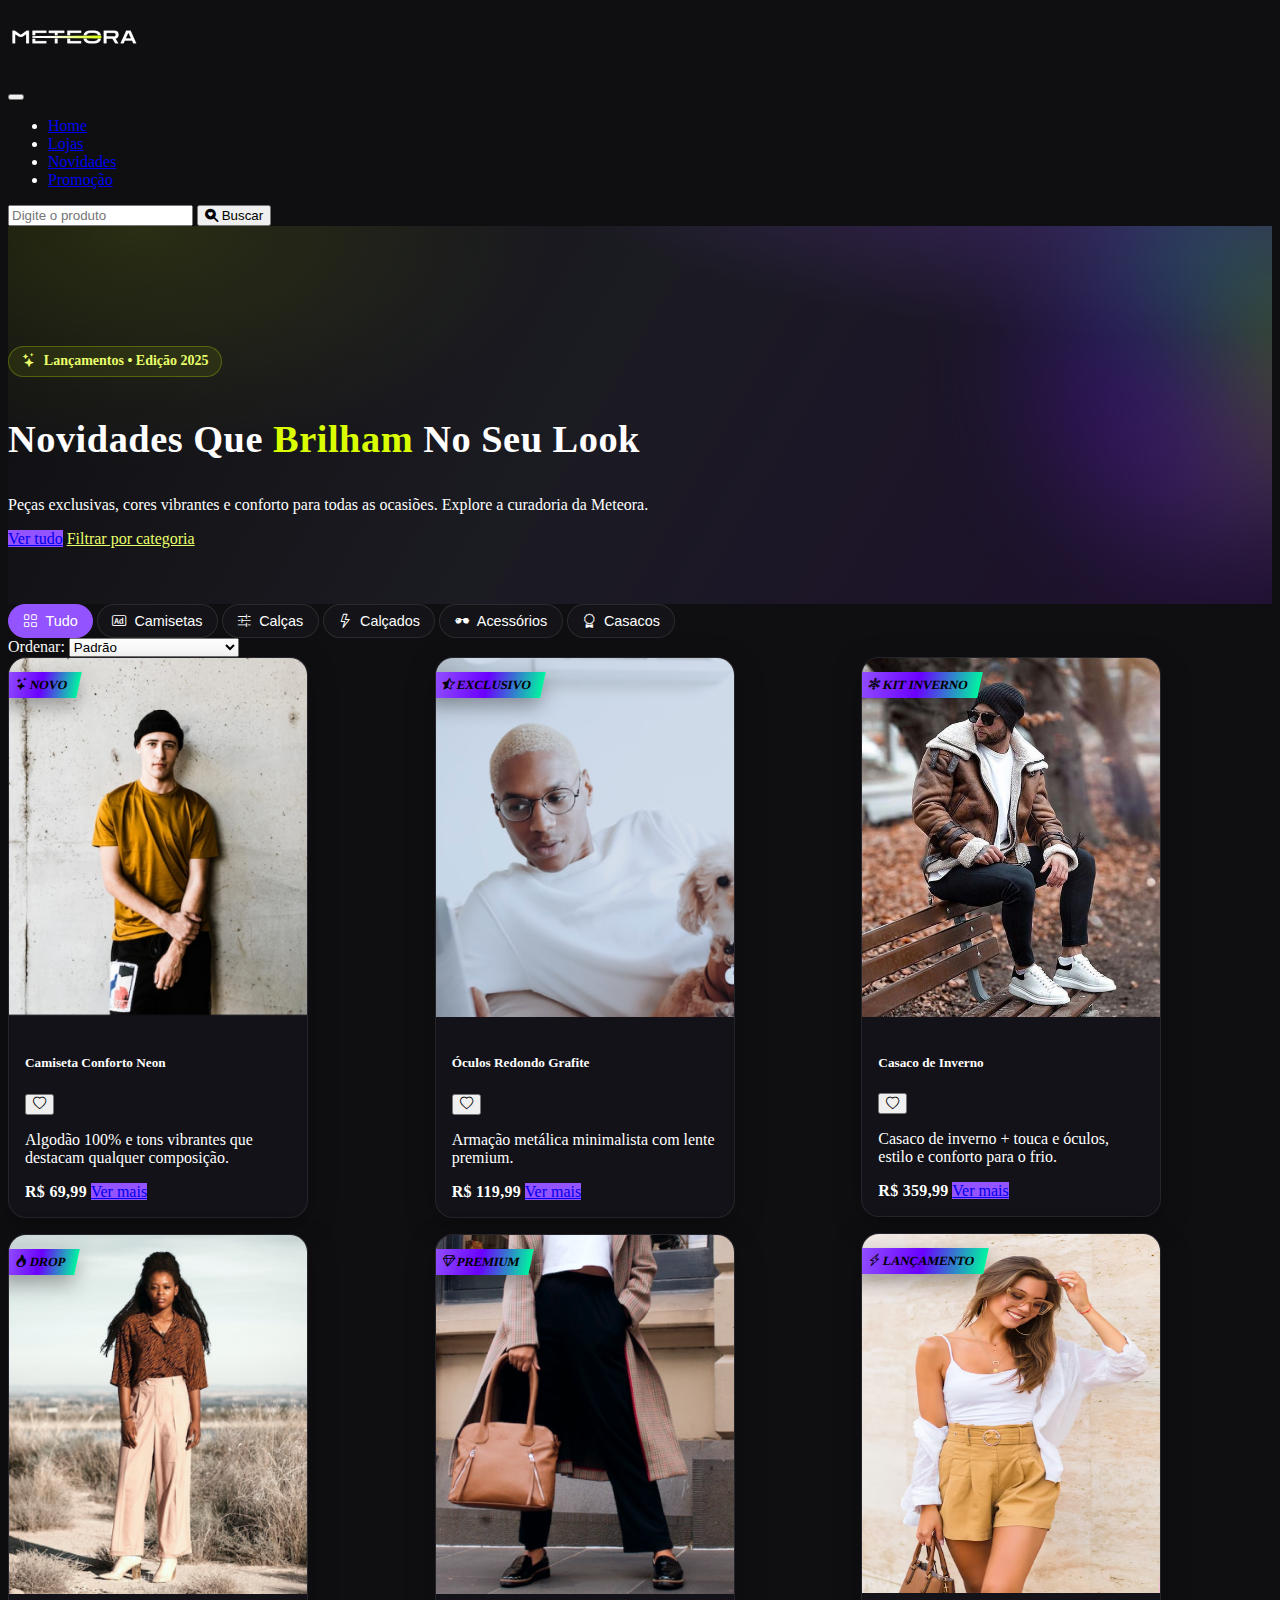
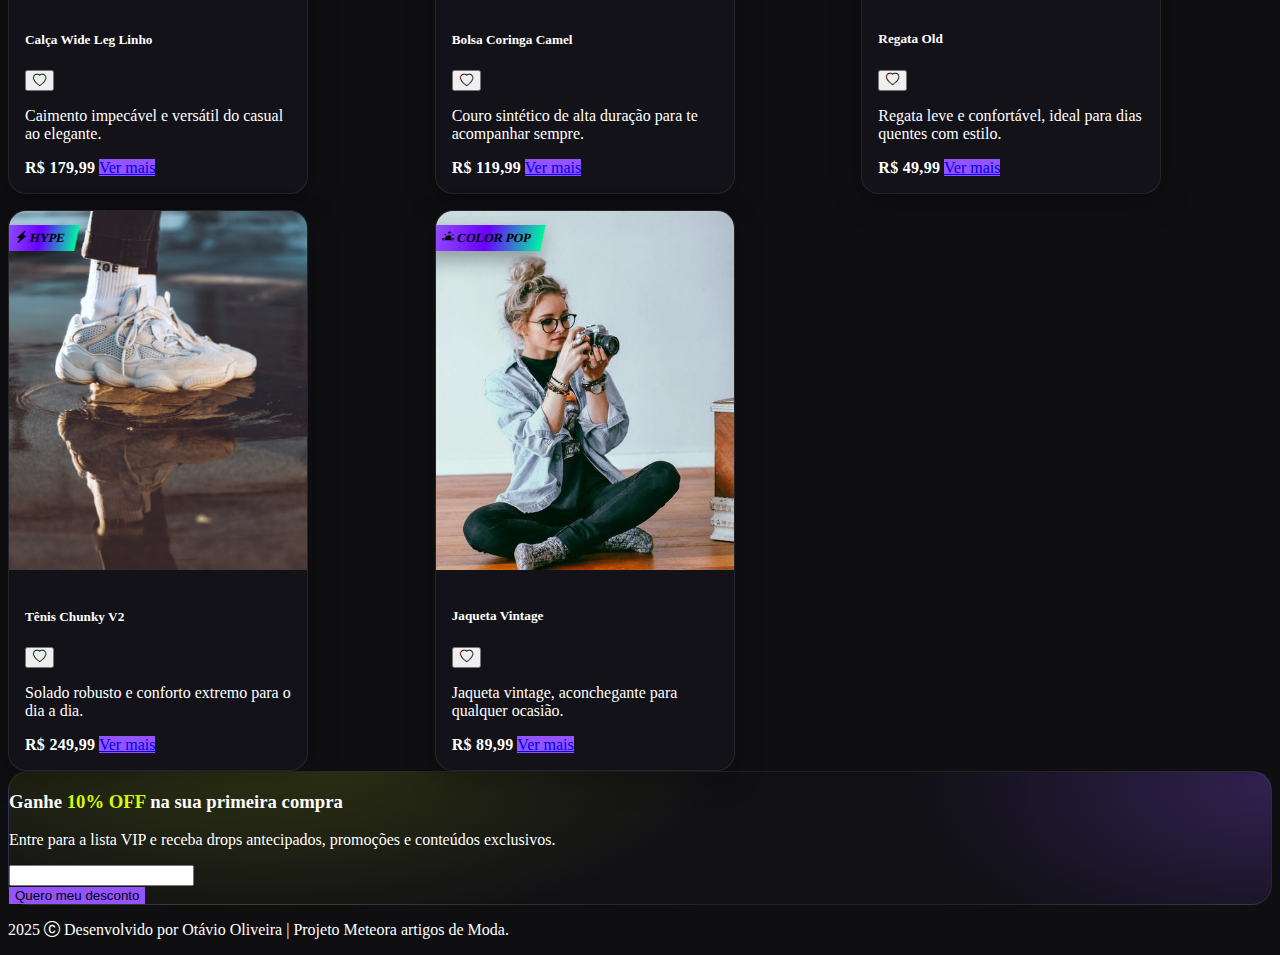
<file: novidades.html>
<!DOCTYPE html>
<html lang="pt-br">

<head>
  <meta charset="UTF-8">
  <meta http-equiv="X-UA-Compatible" content="IE=edge">
  <meta name="viewport" content="width=device-width, initial-scale=1.0">
  <link rel="shortcut icon" href="./assets/favicon.png" type="image/x-icon">
  <title>Meteora</title>
  <!-- Icons & Bootstrap -->
  <link href="https://cdn.jsdelivr.net/npm/bootstrap-icons/font/bootstrap-icons.css" rel="stylesheet">
  <link rel="stylesheet" href="https://cdn.jsdelivr.net/npm/bootstrap-icons@1.10.3/font/bootstrap-icons.css">
  <link href="https://cdn.jsdelivr.net/npm/bootstrap@5.3.0-alpha1/dist/css/bootstrap.min.css" rel="stylesheet"
    integrity="sha384-GLhlTQ8iRABdZLl6O3oVMWSktQOp6b7In1Zl3/Jr59b6EGGoI1aFkw7cmDA6j6gD" crossorigin="anonymous">
  <link rel="stylesheet" href="assets/style/estilos.css">

</head>

<body class="d-flex flex-column" style="min-height: 100vh">
  <!-- NAVBAR -->
  <nav class="navbar navbar-expand-md bg-black navbar-dark fixed-top">
    <div class="container-fluid">
      <a class="navbar-brand" href="index.html">
        <h1 class="m-0">
          <img class="d-block" src="./assets/logo-meteora.png" alt="Logo da loja Meteora">
        </h1>
      </a>
      <button class="navbar-toggler" type="button" data-bs-toggle="collapse" data-bs-target="#navbarSupportedContent"
        aria-controls="navbarSupportedContent" aria-expanded="false" aria-label="Toggle navigation">
        <span class="navbar-toggler-icon"></span>
      </button>
      <div class="collapse navbar-collapse" id="navbarSupportedContent">
        <ul class="navbar-nav me-auto">
          <li class="nav-item">
            <a class="nav-link" href="index.html">Home</a>
          </li>
          <li class="nav-item">
            <a class="nav-link" href="Lojas.html">Lojas</a>
          </li>
          <li class="nav-item">
            <a class="nav-link active" aria-current="page" href="#">
              Novidades
            </a>
          </li>
          <li class="nav-item">
            <a class="nav-link" href="promocoes.html">Promoção</a>
          </li>
        </ul>
        <form class="d-flex" role="search">
          <input class="form-control me-2 rounded-0" type="search" placeholder="Digite o produto"
            aria-label="Pesquisar">
          <button class="btn btn-outline-light rounded-0 d-flex align-items-center" type="submit"><i
              class="bi bi-search-heart-fill me-1"></i>
            Buscar
          </button>
        </form>
      </div>
    </div>
  </nav>
  <!-- HERO -->
  <header class="hero-novidades">
    <div class="hero-blur"></div>
    <div class="container position-relative">
      <span class="hero-pill mb-3">
        <i class="bi bi-stars"></i>
        Lançamentos • Edição 2025
      </span>
      <h2 class="animated-title hero-title display-5 fw-bold mb-2">
        Novidades que
        <span style="color: var(--limao)">brilham</span>
        no seu look
      </h2>
      <p class="animated-title lead text-light opacity-75 mb-4">
        Peças exclusivas, cores vibrantes e conforto para todas as ocasiões.
        Explore a curadoria da Meteora.
      </p>
      <div class="d-flex gap-2">
        <a href="#grid" class="btn btn-roxo btn-lg">Ver tudo</a>
        <a href="#filtros" class="btn btn-outline-limao btn-lg">
          Filtrar por categoria
        </a>
      </div>
    </div>
  </header>
  <!-- FILTROS -->
  <section id="filtros" class="container py-4">
    <div class="d-flex flex-wrap align-items-center gap-2 justify-content-between">
      <div class="d-flex flex-wrap gap-2">
        <button class="chip active" data-filter="*">
          <i class="bi bi-grid"></i>
          Tudo
        </button>
        <button class="chip" data-filter="camisetas">
          <i class="bi bi-badge-ad"></i>
          Camisetas
        </button>
        <button class="chip" data-filter="calcas">
          <i class="bi bi-sliders2"></i>
          Calças
        </button>
        <button class="chip" data-filter="calcados">
          <i class="bi bi-lightning"></i>
          Calçados
        </button>
        <button class="chip" data-filter="acessorios">
          <i class="bi bi-sunglasses"></i>
          Acessórios
        </button>
        <button class="chip" data-filter="casacos">
          <i class="bi bi-award"></i>
          Casacos
        </button>
      </div>
      <div class="d-flex align-items-center gap-2">
        <label class="text-white">Ordenar:</label>
        <select id="ordenar" class="form-select bg-dark text-white border-secondary">
          <option value="padrao">Padrão</option>
          <option value="preco-asc">Preço: menor para maior</option>
          <option value="preco-desc">Preço: maior para menor</option>
          <option value="novo">Mais novos</option>
        </select>
      </div>
    </div>
  </section>
  <!-- GRID MASONRY DIFERENTÃO -->
  <main id="grid" class="container pb-5">
    <div class="masonry-novidades" id="masonry-novidades">
      <!-- ITEM 1 -->
      <article class="masonry-item" data-cat="camisetas" data-preco="70" data-novo="2025-10-15">
        <div class="card-novo">
          <span class="badge-ribbon">
            <i class="bi bi-stars me-1"></i>
            Novo
          </span>
          <img src="./assets/Desktop/produtos/camiseta.png" alt="Camiseta conforto">
          <div class="card-body-novo">
            <div class="d-flex justify-content-between align-items-start mb-1">
              <h5 class="fw-bold m-0">Camiseta Conforto Neon</h5>
              <button class="btn btn-sm btn-link text-white-50 like" aria-label="Favoritar">
                <i class="bi bi-heart"></i>
              </button>
            </div>
            <p class="text-white-50 mb-2">
              Algodão 100% e tons vibrantes que destacam qualquer composição.
            </p>
            <div class="d-flex justify-content-between align-items-center">
              <span class="price">R$ 69,99</span>
              <a href="#" class="btn btn-roxo btn-sm">Ver mais</a>
            </div>
          </div>
        </div>
      </article>
      <!-- ITEM 2 -->
      <article class="masonry-item" data-cat="calcas" data-preco="180" data-novo="2025-10-10">
        <div class="card-novo">
          <span class="badge-ribbon">
            <i class="bi bi-fire me-1"></i>
            Drop
          </span>
          <img src="./assets/Desktop/produtos/calca.png" alt="Calça alfaiataria">
          <div class="card-body-novo">
            <div class="d-flex justify-content-between align-items-start mb-1">
              <h5 class="fw-bold m-0">Calça Wide Leg Linho</h5>
              <button class="btn btn-sm btn-link text-white-50 like" aria-label="Favoritar">
                <i class="bi bi-heart"></i>
              </button>
            </div>
            <p class="text-white-50 mb-2">
              Caimento impecável e versátil do casual ao elegante.
            </p>
            <div class="d-flex justify-content-between align-items-center">
              <span class="price">R$ 179,99</span>
              <a href="#" class="btn btn-roxo btn-sm">Ver mais</a>
            </div>
          </div>
        </div>
      </article>
      <!-- ITEM 3 -->
      <article class="masonry-item" data-cat="calcados" data-preco="250" data-novo="2025-09-25">
        <div class="card-novo">
          <span class="badge-ribbon">
            <i class="bi bi-lightning-charge-fill me-1"></i>
            Hype
          </span>
          <img src="./assets/Desktop/produtos/tenis.png" alt="Tênis Chunky">
          <div class="card-body-novo">
            <div class="d-flex justify-content-between align-items-start mb-1">
              <h5 class="fw-bold m-0">Tênis Chunky V2</h5>
              <button class="btn btn-sm btn-link text-white-50 like" aria-label="Favoritar">
                <i class="bi bi-heart"></i>
              </button>
            </div>
            <p class="text-white-50 mb-2">
              Solado robusto e conforto extremo para o dia a dia.
            </p>
            <div class="d-flex justify-content-between align-items-center">
              <span class="price">R$ 249,99</span>
              <a href="#" class="btn btn-roxo btn-sm">Ver mais</a>
            </div>
          </div>
        </div>
      </article>
      <!-- ITEM 4 -->
      <article class="masonry-item" data-cat="acessorios" data-preco="120" data-novo="2025-10-21">
        <div class="card-novo">
          <span class="badge-ribbon">
            <i class="bi bi-star-half me-1"></i>
            Exclusivo
          </span>
          <img src="./assets/Desktop/produtos/oculos.png" alt="Óculos redondo">
          <div class="card-body-novo">
            <div class="d-flex justify-content-between align-items-start mb-1">
              <h5 class="fw-bold m-0">Óculos Redondo Grafite</h5>
              <button class="btn btn-sm btn-link text-white-50 like" aria-label="Favoritar">
                <i class="bi bi-heart"></i>
              </button>
            </div>
            <p class="text-white-50 mb-2">
              Armação metálica minimalista com lente premium.
            </p>
            <div class="d-flex justify-content-between align-items-center">
              <span class="price">R$ 119,99</span>
              <a href="#" class="btn btn-roxo btn-sm">Ver mais</a>
            </div>
          </div>
        </div>
      </article>
      <!-- ITEM 5 -->
      <article class="masonry-item" data-cat="acessorios" data-preco="120" data-novo="2025-10-18">
        <div class="card-novo">
          <span class="badge-ribbon">
            <i class="bi bi-gem me-1"></i>
            Premium
          </span>
          <img src="./assets/Desktop/produtos/bolsa.png" alt="Bolsa coringa">
          <div class="card-body-novo">
            <div class="d-flex justify-content-between align-items-start mb-1">
              <h5 class="fw-bold m-0">Bolsa Coringa Camel</h5>
              <button class="btn btn-sm btn-link text-white-50 like" aria-label="Favoritar">
                <i class="bi bi-heart"></i>
              </button>
            </div>
            <p class="text-white-50 mb-2">
              Couro sintético de alta duração para te acompanhar sempre.
            </p>
            <div class="d-flex justify-content-between align-items-center">
              <span class="price">R$ 119,99</span>
              <a href="#" class="btn btn-roxo btn-sm">Ver mais</a>
            </div>
          </div>
        </div>
      </article>
      <!-- ITEM 6 extra de exemplo (duplicando camiseta para variar alturas no masonry) -->
      <article class="masonry-item" data-cat="casacos" data-preco="90" data-novo="2025-10-20">
        <div class="card-novo">
          <span class="badge-ribbon">
            <i class="bi bi-sunrise-fill me-1"></i>
            Color Pop
          </span>
          <img style="height: 359px" src="./assets/Tablet/produtos/Jaqueta.jpg" alt="Jaqueta_Vitange">
          <div class="card-body-novo">
            <div class="d-flex justify-content-between align-items-start mb-1">
              <h5 class="fw-bold m-0">Jaqueta Vintage</h5>
              <button class="btn btn-sm btn-link text-white-50 like" aria-label="Favoritar">
                <i class="bi bi-heart"></i>
              </button>
            </div>
            <p class="text-white-50 mb-2">
              Jaqueta vintage, aconchegante para qualquer ocasião.
            </p>
            <div class="d-flex justify-content-between align-items-center">
              <span class="price">R$ 89,99</span>
              <a href="#" class="btn btn-roxo btn-sm">Ver mais</a>
            </div>
          </div>
        </div>
      </article>
      <!-- ITEM 7 extra de exemplo (duplicando camiseta para variar alturas no masonry) -->
      <article class="masonry-item" data-cat="casacos" data-preco="360" data-novo="2025-10-20">
        <div class="card-novo">
          <span class="badge-ribbon">
            <i class="bi bi-snow2"></i>
            Kit inverno
          </span>
          <img style="height: 359px" src="./assets/Tablet/produtos/Casaco.jpg" alt="Jaqueta_Vitange">
          <div class="card-body-novo">
            <div class="d-flex justify-content-between align-items-start mb-1">
              <h5 class="fw-bold m-0">Casaco de Inverno</h5>
              <button class="btn btn-sm btn-link text-white-50 like" aria-label="Favoritar">
                <i class="bi bi-heart"></i>
              </button>
            </div>
            <p class="text-white-50 mb-2">
              Casaco de inverno + touca e óculos, estilo e conforto para o
              frio.
            </p>
            <div class="d-flex justify-content-between align-items-center">
              <span class="price">R$ 359,99</span>
              <a href="#" class="btn btn-roxo btn-sm">Ver mais</a>
            </div>
          </div>
        </div>
      </article>
      <!-- ITEM 8 extra de exemplo (duplicando camiseta para variar alturas no masonry) -->
      <article class="masonry-item" data-cat="camisetas" data-preco="50" data-novo="2025-10-20">
        <div class="card-novo">
          <span class="badge-ribbon">
            <i class="bi bi-lightning-charge"></i>
            Lançamento
          </span>
          <img style="height: 359px" src="./assets/Tablet/produtos/regata_branca.jpg" alt="Jaqueta_Vitange">
          <div class="card-body-novo">
            <div class="d-flex justify-content-between align-items-start mb-1">
              <h5 class="fw-bold m-0">Regata Old</h5>
              <button class="btn btn-sm btn-link text-white-50 like" aria-label="Favoritar">
                <i class="bi bi-heart"></i>
              </button>
            </div>
            <p class="text-white-50 mb-2">
              Regata leve e confortável, ideal para dias quentes com estilo.
            </p>
            <div class="d-flex justify-content-between align-items-center">
              <span class="price">R$ 49,99</span>
              <a href="#" class="btn btn-roxo btn-sm">Ver mais</a>
            </div>
          </div>
        </div>
      </article>
    </div>
  </main>
  <!-- CTA NEWSLETTER IMPACTANTE -->
  <section class="container pb-5">
    <div class="cta-news p-4 p-lg-5 text-center">
      <h3 class="fw-bold mb-2">
        Ganhe
        <span style="color: var(--limao)">10% OFF</span>
        na sua primeira compra
      </h3>
      <p class="text-white-50 mb-4">
        Entre para a lista VIP e receba drops antecipados, promoções e
        conteúdos exclusivos.
      </p>
      <form class="row g-2 justify-content-center"
        onsubmit="event.preventDefault(); alert('Obrigado por se cadastrar, seu cupom já está disponível no seu e-mail!'); this.querySelector('input[type=email]').value = '';">
        <div class="col-12 col-md-5">
          <input id="placeholder_branco" class="form-control form-control-lg bg-dark text-white border-secondary"
            type="email" placeholder="Digite seu e-mail" required>
        </div>
        <div class="col-12 col-md-auto">
          <button class="btn btn-roxo btn-lg">Quero meu desconto</button>
        </div>
      </form>
    </div>
  </section>
  <!-- FOOTER -->
  <footer class="text-center bg-black text-bg-dark mt-auto">
    <p class="card-text py-1 m-3">
      2025
      <i class="bi bi-c-circle"></i>
      Desenvolvido por Otávio Oliveira | Projeto Meteora artigos de Moda.
    </p>
  </footer>

  <script src="https://cdn.jsdelivr.net/npm/bootstrap@5.3.0-alpha1/dist/js/bootstrap.bundle.min.js"
    integrity="sha384-w76AqPfDkMBDXo30jS1Sgez6pr3x5MlQ1ZAGC+nuZB+EYdgRZgiwxhTBTkF7CXvN"
    crossorigin="anonymous"></script>
  <!-- Carrega o arquivo JavaScript do Bootstrap, necessário para os componentes interativos da biblioteca (como modais, dropdowns, etc.). -->
  <script src="assets/javascript/script.js"></script>

</body>

</html>
</file>
<file: assets/style/estilos.css>
/*Foi criado uma lista das cores que iriamos utilizar no projeto, para faciliar criamos, classes que já guardam a cor que queremos*/
:root {
  --roxo: #9353ff;
  --roxo-escuro: #7a42e0;
  --limao: #daff01;
  --ciano: #00f5a0;
  --preto: #000;
  --cinza-900: #0f0f12;
  --cinza-700: #1b1b22;
  --grad-1: linear-gradient(120deg, #0f0f12 0%, #1b1b22 45%, #1d0f2e 100%);
  --grad-cta: linear-gradient(90deg, #9353ff 0%, #6a00ff 50%, #00f5a0 100%);
}

/* NAV fixa já existente no projeto */
body {
  background: var(--cinza-900);
  /*fundo da página, da cor que designamos cinza-900*/
  color: #fff;
  /*cor da font da página, será da cor branca*/

}

/*Essa parte foi criada para no campo do formulário, Utilizamos o !important, para forçar e ter prioridade a algumas formatações do bootstrap*/
#placeholder_branco::placeholder {
  color: #ffffff !important;
  /*cor da fonte branca, no placeholder do formulário*/
  opacity: 1 !important;
  /*Define que o elemento não será transparente*/
}

/*Aqui criamos um fundo linear-gradiente para a parte superior da página promoção*/
.hero-promo {
  background: linear-gradient(135deg, rgba(147, 83, 255, 0.5), rgba(218, 255, 1, 0.15)), url('./assets/promo-banner.jpg');
  background-size: cover;
  /* Garante que a imagem cubra toda a área sem cortar */
  background-position: center center;
  /* Ajusta o foco da imagem */
  height: 400px;
  /* Aumenta a altura do header */
  display: flex;
  justify-content: center;
  align-items: center;
}


/* Criamos um background radial-gradiente para o fundo da parte superior da página de novidades */
.hero-novidades {
  background: radial-gradient(1200px 500px at 90% -50%,
      rgba(147, 83, 255, 0.45),
      transparent 60%),
    radial-gradient(700px 400px at 10% 0%,
      rgba(218, 255, 1, 0.12),
      transparent 60%),
    var(--grad-1);
  padding-top: 120px;
  /* compensar navbar fixa */
  padding-bottom: 56px;
  position: relative;
  overflow: hidden;
}

.hero-blur {
  position: absolute;
  /* Define o posicionamento do elemento como absoluto em relação ao seu ancestral posicionado mais próximo */
  inset: -10% -10% auto auto;
  /* Define as distâncias do elemento em relação aos limites do ancestral (top, right, bottom, left) */
  width: 360px;
  /* Define a largura do elemento */
  height: 360px;
  /* Define a altura do elemento */
  background: conic-gradient(from 180deg at 50% 50%,
      /* Define um gradiente cônico como fundo */
      #9353ff,
      #6a00ff,
      #00f5a0,
      #daff01,
      #9353ff);
  filter: blur(60px);
  /* Aplica um desfoque de 60 pixels ao elemento */
  opacity: 0.25;
  /* Define a opacidade do elemento para 25% (tornando-o semi-transparente) */
  pointer-events: none;
  /* Faz com que o elemento não seja um alvo para eventos do mouse/ponteiro (cliques, etc.) */
  border-radius: 50%;
  /* Torna o elemento completamente circular */
}

/* Estilo para os subtítulos */
.hero-title {
  font-size: 2.4rem;
  /* Tamanho grande para o título */
  color: #ffffff;
  /* Cor base do texto */
  font-weight: 700;
  /* Peso mais forte para o destaque */
  letter-spacing: 0.5px;
  /* Leve espaçamento entre letras */
  text-transform: capitalize;
  /* Capitaliza a primeira letra */
  margin-top: 40px;
  margin-bottom: 30px;
  padding-bottom: 5px;
  position: relative;
}

/*Aqui foi criado um fundo com as bordas arrendondadas para envolver o texto de Lançamentos • Edição 2025 na página de Novidades*/
.hero-pill {
  display: inline-flex;
  align-items: center;
  gap: 0.5rem;
  padding: 0.4rem 0.8rem;
  background: rgba(218, 255, 1, 0.08);
  border: 1px solid rgba(218, 255, 1, 0.25);
  border-radius: 999px;
  color: #eaff6b;
  font-weight: 600;
  font-size: 0.875rem;
}

/* FILTROS/CHIPS - Aqui temos os modelos de botões para filtrar a categoria do produto */
.chip {
  border: 1px solid rgba(255, 255, 255, 0.1);
  color: #fff;
  background: #141418;
  padding: 0.5rem 0.9rem;
  border-radius: 999px;
  font-size: 0.9rem;
  display: inline-flex;
  align-items: center;
  gap: 0.5rem;
  cursor: pointer;
  transition: all 0.2s ease;
  user-select: none;
}

/* O efeito de quando passamos o mouse em cima do Botões Chips*/
.chip:hover {
  transform: translateY(-2px);
  border-color: rgba(147, 83, 255, 0.5);
}

/*O efeito aplicado ao Chips quando ele está selcionado*/
.chip.active {
  background: var(--roxo);
  border-color: var(--roxo);
}


/* Centralização da grid de produtos */
.masonry {
  display: flex;
  flex-wrap: wrap;
  /* Permite que os produtos se movam para a próxima linha, caso necessário */
  justify-content: center;
  /* Centraliza os itens */
  gap: 1rem;
  /* Espaço entre os itens */
}

.masonry-item {
  width: 100%;
  max-width: 300px;
  /* Limita a largura máxima dos cartões */
  margin-bottom: 1rem;
}

/* Masory que faz com que o Grid dos produtos na página de novidades sejam exibidos do lado esquerdo */
.masonry-novidades {
  /* Seletor para a classe que define o layout de grid 'masonry' (colunas desiguais) */
  column-count: 1;
  /* Define o número de colunas para 1 (padrão para telas pequenas) */
  column-gap: 1rem;
  /* Define o espaçamento entre as colunas */
}

@media (min-width: 576px) {

  /* Inicia um bloco de regras que se aplica a telas com no mínimo 576px de largura (ex: tablets pequenos) */
  .masonry-novidades {
    /* Seletor para a classe de layout 'masonry' */
    column-count: 2;
    /* Define que a partir desta largura, o layout terá 2 colunas */
  }
}

@media (min-width: 992px) {

  /* Inicia um bloco de regras que se aplica a telas com no mínimo 992px de largura (ex: desktops) */
  .masonry-novidades {
    /* Seletor para a classe de layout 'masonry' */
    column-count: 3;
    /* Define que a partir desta largura, o layout terá 3 colunas */
  }
}

@media (min-width: 1400px) {

  /* Inicia um bloco de regras que se aplica a telas com no mínimo 1400px de largura (ex: desktops grandes) */
  .masonry-novidades {
    /* Seletor para a classe de layout 'masonry' */
    column-count: 4;
    /* Define que a partir desta largura, o layout terá 4 colunas */
  }
}

.masonry-item {
  /* Seletor para os itens individuais dentro do layout 'masonry' */
  break-inside: avoid;
  /* Evita quebras de coluna dentro dos itens (garante que o item não seja dividido entre colunas) */
  margin-bottom: 1rem;
  /* Define uma margem de 1rem na parte inferior de cada item */
}

.texto-menor {
  /* Seletor para a classe de utilidade para texto pequeno */
  font-size: 13px;
  /* Define o tamanho da fonte para 13 pixels */
}

.divs-facilidades {
  /* Seletor para as divs que exibem "facilidades" ou benefícios */
  width: 325px;
  /* Define uma largura fixa de 325 pixels para essas divs */
}

.div-novidades {
  /* Seletor para as divs que agrupam conteúdo de "novidades" */
  width: 325px;
  /* Define uma largura fixa de 325 pixels para essas divs */
}

.botao-lilas {
  background-color: #9353ff;
  transition: background-color 0.3s ease;
  /* Transição suave para hover */
  color: #000000;
}

/* Efeito Hover no botão principal */
.botao-lilas:hover {
  background-color: #7a42e0;
  /* Tom um pouco mais escuro para o hover */
  color: #ffffff;
}

.botao-lilas:focus,
.botao-lilas:active {
  outline: none;
  /* Remove o contorno padrão */
  box-shadow: none;
  /* Remove o sombreamento do foco */
  background-color: #9353ff !important;
  /* Mantém a cor roxa */
}

/* Transição suave para todos os links e botões */
a,
button {
  transition: all 0.3s ease;
}

/* Estilo para os cards de promoções */
.card-promocao {
  transition: transform 0.3s ease-in-out, box-shadow 0.3s ease-in-out;
  /* Animação suave */
  border-radius: 10px;
  /* Bordas arredondadas */
  overflow: hidden;
  /* Garante que nada saia dos limites do card */
}

/* Efeito de hover - animação de ampliação e sombra */
.card-promocao:hover {
  transform: translateY(-10px) scale(1.05);
}

/* Estilo para os cards de categoria */
.card {
  transition: transform 0.3s ease-in-out, box-shadow 0.3s ease-in-out;
  /* Animação suave */
  border-radius: 10px;
  /* Bordas arredondadas */
  overflow: hidden;
  /* Garante que nada saia dos limites do card */
}

/* Efeito de hover - animação de ampliação e sombra */
.card:hover {
  transform: translateY(-10px) scale(1.05);
  /* Move o card e aumenta um pouco */
  box-shadow: 0 6px 15px rgba(255, 255, 255, 0.2);
  /* Sombra suave */
}

/* Adicionar bordas mais suaves e sutil */
.card-header {
  transition: background-color 0.3s ease;
  /* Animação de mudança de cor */
}

/* Mudando a cor do fundo do card ao passar o mouse */
.card:hover .card-header {
  background-color: #daff01;
  /* Cor vibrante de fundo */
  color: white;
  /* Muda a cor do texto para branco */
}

/* Efeito de Hover nos Cards (Categorias e Produtos) */
.card-novo {
  /* Seletor para o estilo base dos cards (produtos/categorias) */
  background: #121218;
  /* Define a cor de fundo escura do card */
  border: 1px solid rgba(255, 255, 255, 0.08);
  /* Adiciona uma borda fina e semi-transparente para destaque em fundos escuros */
  border-radius: 18px;
  /* Arredonda os cantos do card */
  overflow: hidden;
  /* Garante que o conteúdo (como a imagem) não ultrapasse os limites arredondados */
  position: relative;
  /* Define o contexto para posicionar elementos filhos (como o 'badge-ribbon') de forma absoluta */
  box-shadow: 0 8px 30px rgba(0, 0, 0, 0.25);
  /* Aplica uma sombra suave e profunda para dar profundidade ao card */
  transition: transform 0.25s ease, box-shadow 0.25s ease,
    /* Configura a transição suave para as propriedades 'transform', 'box-shadow' e 'border-color' */
    border-color 0.25s ease;
  /* Transição contínua da borda */
}

.card-novo:hover {
  /* Seletor que aplica estilos quando o mouse passa sobre o card */
  transform: translateY(-6px);
  /* Move o card 6px para cima, criando um efeito de "levantar" */
  border-color: rgba(147, 83, 255, 0.65);
  /* Altera a cor da borda para um roxo semi-transparente (efeito de foco/destaque) */
  box-shadow: 0 18px 50px rgba(0, 0, 0, 0.35);
  /* Aumenta e escurece a sombra para um efeito de destaque mais intenso */
}

.card-novo img {
  /* Seletor para as imagens dentro dos cards */
  width: 100%;
  /* Garante que a imagem ocupe toda a largura do seu container */
  display: block;
  /* Remove possíveis espaços em branco que o 'inline' pode causar em imagens */
}

.card-body-novo {
  /* Seletor para a área de conteúdo/texto do card */
  padding: 1rem;
  /* Adiciona preenchimento interno de 1rem em volta do conteúdo */
}

.price {
  /* Seletor para o elemento que exibe o preço */
  font-weight: 800;
  /* Torna o texto do preço extra-negrito (bold) para destaque */
  letter-spacing: 0.3px;
  /* Adiciona um pequeno espaçamento entre as letras para melhorar a leitura */
}

.badge-ribbon {
  /* Seletor para a faixa/selo de destaque no canto do card (ex: "Novo") */
  position: absolute;
  /* Posiciona o elemento de forma absoluta dentro do seu ancestral mais próximo com 'position: relative' (.card-novo) */
  top: 14px;
  /* Move o elemento 14px para baixo a partir do topo */
  left: -6px;
  /* Move o elemento 6px para fora do card, para a esquerda */
  background: var(--grad-cta);
  /* Usa uma variável CSS para um gradiente de fundo vibrante */
  color: #000;
  /* Define a cor do texto dentro da faixa como preto */
  font-weight: 800;
  /* Define o peso da fonte como extra-negrito */
  font-size: 0.78rem;
  /* Define um tamanho de fonte ligeiramente menor */
  padding: 0.35rem 0.75rem;
  /* Adiciona preenchimento interno à faixa */
  text-transform: uppercase;
  /* Converte todo o texto para letras maiúsculas */
  transform: skew(-12deg);
  /* Inclina a faixa em -12 graus (cria o efeito de "ribbon" diagonal) */
  box-shadow: 0 8px 20px rgba(0, 0, 0, 0.35);
  /* Adiciona uma sombra para dar profundidade à faixa */
}

.badge-ribbon i {
  /* Seletor para o ícone dentro da faixa (para corrigir a inclinação) */
  transform: skew(12deg);
  /* Inclina o ícone em +12 graus (o oposto da faixa) para que ele pareça reto */
}

/* Botões */
.btn-roxo {
  /* Seletor para o botão primário de cor roxa */
  background: var(--roxo);
  /* Define a cor de fundo usando a variável roxa */
  border: none;
  /* Remove a borda padrão do botão */
}

.btn-roxo:hover {
  /* Seletor para o efeito hover no botão roxo */
  background: var(--roxo-escuro);
  /* Altera a cor de fundo para o roxo mais escuro no hover */
}

.btn-outline-limao {
  /* Seletor para o botão de contorno com cor limão */
  border-color: #eaff6b;
  /* Define a cor da borda como limão */
  color: #eaff6b;
  /* Define a cor do texto como limão */
}

.btn-outline-limao:hover {
  /* Seletor para o efeito hover no botão contorno limão */
  background: #eaff6b;
  /* Preenche o fundo com a cor limão no hover */
  color: #000;
  /* Altera a cor do texto para preto para contraste no hover */
}

/* Animação para os ícones de facilidades */
.divs-facilidades i {
  /* Seletor para os ícones dentro das divs de facilidades */
  transition: transform 0.3s ease;
  /* Define uma transição suave de 0.3 segundos para a propriedade 'transform' */
}

.divs-facilidades:hover i {
  /* Seletor para o efeito hover nos ícones dentro das divs de facilidades */
  transform: scale(1.1);
  /* Aumenta o tamanho do ícone em 10% (zoom sutil) no hover */
  /* Aumenta o ícone no hover */
  /* Comentário explicativo */
}

@media (min-width: 768px) {

  /* Inicia um bloco de regras que se aplica a telas com no mínimo 768px de largura (ex: tablets e desktops) */
  .div-novidades {
    /* Seletor para as divs de novidades */
    width: 696px;
    /* Define uma largura fixa maior (696px) para essas divs em telas maiores */
  }
}

.footer {
  /* Estilos do rodapé */
  background-color: #f8f9fa;
  /* Exemplo */
  padding: 1rem;
  /* Exemplo */
}

/* CTA Newsletter estiloso */
.cta-news {
  background: radial-gradient(800px 300px at 20% -10%,
      rgba(218, 255, 1, 0.15),
      transparent 60%),
    radial-gradient(600px 300px at 100% 10%,
      rgba(147, 83, 255, 0.25),
      transparent 60%),
    #101015;
  border: 1px solid rgba(255, 255, 255, 0.08);
  border-radius: 20px;
}

/* Animação Keyframes para surgir o título */
@keyframes fadeIn {
  from {
    opacity: 0;
    transform: translateY(-20px);
    /* Começa um pouco acima */
  }

  to {
    opacity: 1;
    transform: translateY(0);
  }
}

/* Aplica a animação no título principal */
.animated-title {
  animation: fadeIn 1s ease-out forwards;
  /* 1 segundo de duração */
}

/* HERO chamativo */
.hero-novidades {
  background: radial-gradient(1200px 500px at 90% -50%,
      rgba(147, 83, 255, 0.45),
      transparent 60%),
    radial-gradient(700px 400px at 10% 0%,
      rgba(218, 255, 1, 0.12),
      transparent 60%),
    var(--grad-1);
  padding-top: 120px;
  /* compensar navbar fixa */
  padding-bottom: 56px;
  position: relative;
  overflow: hidden;
}

/* Inicialmente a seção fica oculta */
.aos-hidden {
  opacity: 0;
  /* Torna invisível */
  transform: translateY(50px);
  /* Move para baixo para ficar fora da tela */
  pointer-events: none;
  /* Evita interações até ser visível */
  transition: opacity 0.8s ease-in-out, transform 0.8s ease-in-out;
  /* Animação suave */
}

/* Quando a animação for acionada, a classe 'aos-animate' vai aplicar a visibilidade */
.aos-animate {
  opacity: 1;
  transform: translateY(0);
  /* Faz o elemento "subir" para sua posição normal */
  pointer-events: all;
  /* Permite interações */
}
</file>
